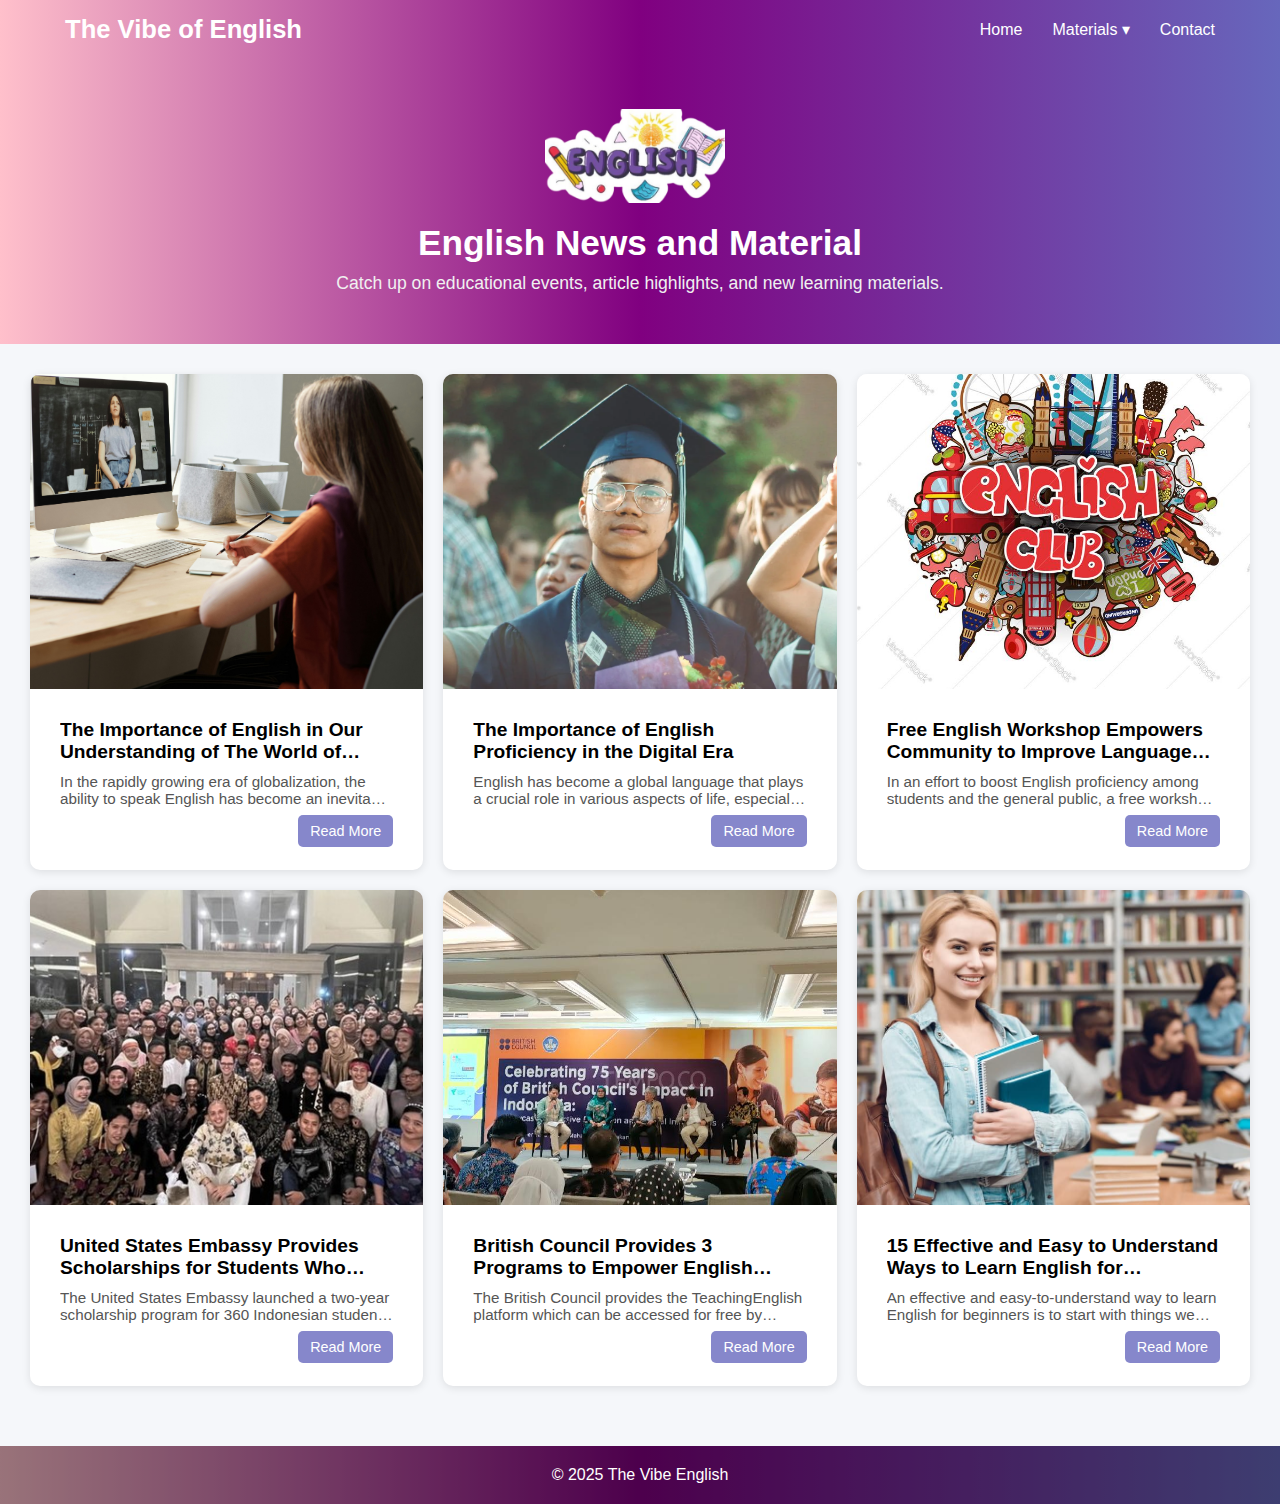
<file: index.html>
<!DOCTYPE html>
<html lang="id">
<head>
  <meta charset="UTF-8">
  <meta name="viewport" content="width=device-width, initial-scale=1.0">
  <title>Beranda</title>
  <style>
    body {
      font-family: Arial, sans-serif;
      background: #f9f9f9;
      margin: 0;
      padding: 0;
    }
    header {
      background: linear-gradient(to right, pink, purple, rgb(103, 103, 188));
      color: white;
      padding: 0px;
      text-align: center;
    }
    .container {
      display: grid;
      grid-template-columns: repeat(3, 1fr);
      gap: 20px;
      padding: 30px;
    }
    .card {
      background: white;
      box-shadow: 0 2px 8px rgba(0,0,0,0.1);
      border-radius: 10px;
      overflow: hidden;
      transition: transform 0.2s;
      display: flex;
      flex-direction: column;
      justify-content: space-between;
      height: auto;
    }
    .card:hover {
      transform: scale(1.02);
    }
    .card img {
      width: 100%;
      height: 315px; 
      object-fit: cover;
    }
    .card-body {
      padding: 30px;
      display: flex;
      flex-direction: column;
      flex: 1;
    }
    .card-title {
      font-size: 1.2em;
      margin-bottom: 10px;
      font-weight: bold;
    }
    .card-text {
      font-size: 0.95em;
      color: #555;
      flex-grow: 1;
    }
    .card-button {
      margin-top: 15px;
      text-align: right;
    }
    .card-button a {
      background: #0d0f9880;
      color: white;
      text-decoration: none;
      padding: 8px 12px;
      border-radius: 5px;
      font-size: 0.9em;
      transition: background 0.2s;
    }
    .card-button a:hover {
      background: #b47dc1b3;
    }

    @media (max-width: 1024px) {
      .container {
        grid-template-columns: repeat(2, 1fr);
      }
    }
    @media (max-width: 600px) {
      .container {
        grid-template-columns: 1fr;
      }
    }
    .logo{
      width: 220px;
      height: auto;
      margin-right: 10px;
      vertical-align: middle;
    }
    /* Reset dasar */
* {
  box-sizing: border-box;
  margin: 0;
  padding: 0;
}

body {
  font-family: 'Segoe UI', sans-serif;
  background-color: #f5f7fa;
}

/* ==== NAVIGATION BAR ==== */
.navbar {
  background: linear-gradient(to right, pink, purple, rgb(103, 103, 188));
  padding: 15px 0;
  font-family: sans-serif;
}

.navbar-container {
  display: flex;
  justify-content: space-between;
  align-items: center;
  max-width: 1250px;
  margin: auto;
  padding-left: 50px; /* menjorokkan logo ke kiri */
  padding-right: 50px; /* menjorokkan menu ke kanan */
}

.logo-text {
  font-size: 1.6em;
  font-weight: bold;
  color: white;
}

.menu {
  display: flex;
  gap: 30px;
  align-items: center;
}

.menu a {
  color: white;
  text-decoration: none;
}

/* Dropdown styling */
.dropdown {
  position: relative;
}

.dropdown-content {
  display: none;
  position: absolute;
  background-color: #d15cef8e;
  min-width: 160px;
  box-shadow: 0 2px 8px rgba(0, 0, 0, 0.15);
  z-index: 1;
  border-radius: 5px;
}
.dropdown-content a {
   color: white;
   padding: 12px 16px;
   display: block;
   text-align: left;
        }
.dropdown-content a:hover {
  background-color: #357ab76a;
}

.dropdown:hover .dropdown-content {
  display:block;
}

/* ==== HEADER ==== */
header {
  background-color: #8db8e6;
  text-align: center;
  padding: 50px 20px;
}

header img.logo {
  width: 180px;
  height: auto;
  margin-bottom: 20px;
}

header h1 {
  color: white;
  font-size: 2.2rem;
  margin-bottom: 10px;
}

header p {
  color: #f0f0f0;
  font-size: 1.1rem;
}
.card-title, .card-text {
  overflow: hidden;
  text-overflow: ellipsis;
  display: -webkit-box;
  -webkit-line-clamp: 2; /* jumlah baris */
  -webkit-box-orient: vertical;
}
footer {
      position: relative;
      background:  linear-gradient(to right, pink, purple, rgb(103, 103, 188));
      color: white;
      text-align: center;
      padding: 20px;
      margin-top: 30px;
      font-family: 'Arial';
      overflow: hidden;
    }

    footer::before {
      content: "";
      position: absolute;
      top: 0; left: 0; right: 0; bottom: 0;
      background: rgba(0, 0, 0, 0.4);
      z-index: 1;
    }

    footer p {
      position: relative;
      z-index: 2;
      margin: 0;
    }
  </style>
</head>
<body>
   <nav class="navbar">
  <div class="navbar-container">
    <div class="logo-text">The Vibe of English</div>
    <div class="menu">
      <a href="index.html">Home</a>
      <div class="dropdown">
        <a href="#" class="dropbtn">Materials &#9662;</a>
        <div class="dropdown-content">
          <a href="tk.html">Kindergarten Material</a>
          <a href="sd.html">Elementary School Material</a>
          <a href="smp.html">Junior High School Material</a>
          <a href="sma.html">High School Material</a>
        </div>
      </div>
      <a href="kontak.html">Contact</a>
      
    </div>
  </div>
</nav>

  <header>
   <img src="logo.png" alt="sitelogo" class="logo">
    <h1>English News and Material</h1>
    <p>Catch up on educational events, article highlights, and new learning materials.</p>
  </header>

  <section class="container">
    <!-- Card 1 -->
    <div class="card">
      <img src="pexelenglish.jpeg" alt="Berita 1">
      <div class="card-body">
        <div class="card-title">The Importance of English in Our Understanding of The World of Education For the Futures</div>
        <div class="card-text">In the rapidly growing era of globalization, the ability to speak English has become an inevitable necessity,</div>
        <div class="card-button">
          <a href="berita1.html">Read More</a>
        </div>
      </div>
    </div>

    <!-- Card 2 -->
    <div class="card">
      <img src="Menguasai-Salah-Satu-Bahasa-Terpenting-di-Dunia.webp" alt="Berita 2">
      <div class="card-body">
        <div class="card-title">The Importance of English Proficiency in the Digital Era</div>
        <div class="card-text">English has become a global language that plays a crucial role in various aspects of life, especially in today’s digital era. The rapid advancement of technology demands individuals to communicate across countries and cultures. English serves as an international communication bridge, reaching across fields such as education, business, and entertainment.</div>
        <div class="card-button">
          <a href="berita2.html">Read More</a>
        </div>
      </div>
    </div>

    <!-- Card 3 -->
    <div class="card">
      <img src="cover3.jpeg" alt="Berita 3">
      <div class="card-body">
        <div class="card-title">Free English Workshop Empowers Community to Improve Language Skills</div>
        <div class="card-text"> In an effort to boost English proficiency among students and the general public, a free workshop was held at the Medan City Multi-purpose Hall. The event lasted two days, from May 28 to 29, 2025. Participants came from various backgrounds, including high school</div>
        <div class="card-button">
          <a href="berita3.html">Read More</a>
        </div>
      </div>
    </div>

    <!-- Card 4 -->
    <div class="card">
      <img src="scholar.png" alt="Berita 4">
      <div class="card-body">
        <div class="card-title">United States Embassy Provides Scholarships for Students Who Want to Become English Teachers</div>
        <div class="card-text">The United States Embassy launched a two-year scholarship program for 360 Indonesian students who aspire to become English teachers.</div>
        <div class="card-button">
          <a href="berita4.html">Read More</a>
        </div>
      </div>
    </div>

    <!-- Card 5 -->
    <div class="card">
      <img src="council.jpg" alt="Berita 5">
      <div class="card-body">
        <div class="card-title">British Council Provides 3 Programs to Empower English Teachers in Indonesia</div>
        <div class="card-text">The British Council provides the TeachingEnglish platform which can be accessed for free by anyone.</div>
        <div class="card-button">
          <a href="berita5.html">Read More</a>
        </div>
      </div>
    </div>

    <!-- Card 6 -->
    <div class="card">
      <img src="kerkom.jpg" alt="berita 6">
      <div class="card-body">
        <div class="card-title">15 Effective and Easy to Understand Ways to Learn English for Beginners</div>
        <div class="card-text">An effective and easy-to-understand way to learn English for beginners is to start with things we like first, such as reading story books or playing games.</div>
        <div class="card-button">
          <a href="berita6.html">Read More</a>
        </div>
      </div>
    </div>
  </section>
  <footer>
    <p>&copy; 2025 The Vibe English</p>
  </footer>
</body>
</html>
</file>
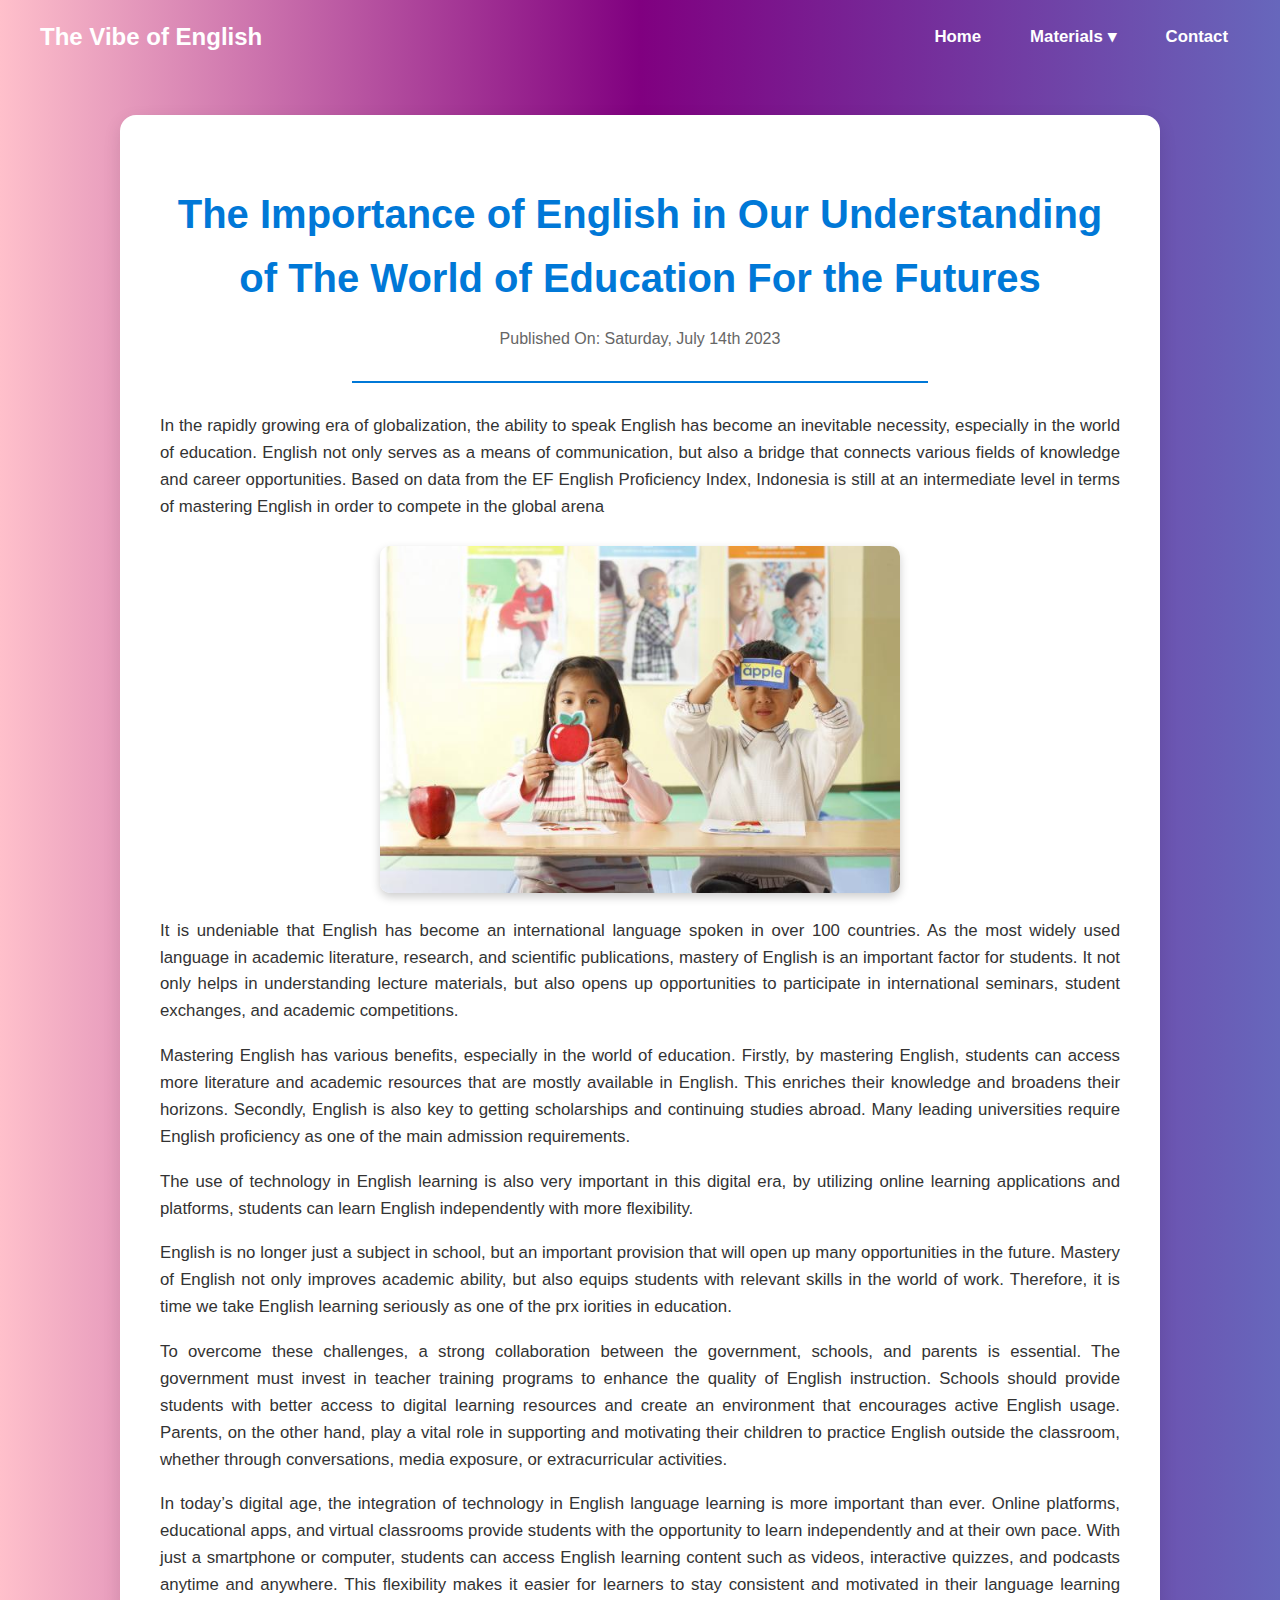
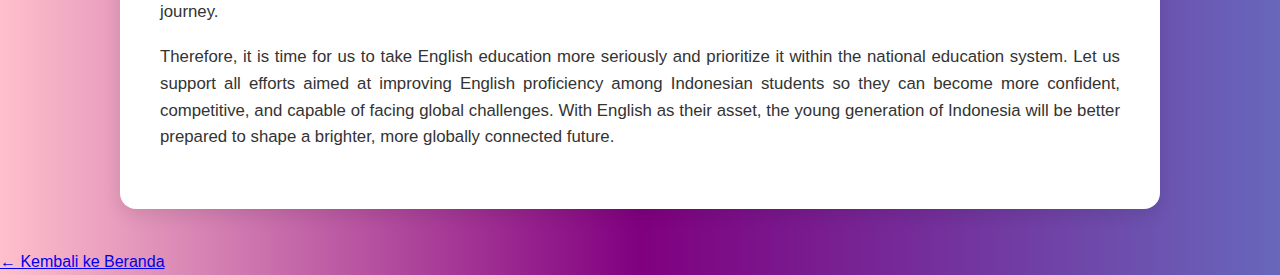
<file: berita1.html>
<!DOCTYPE html>
<html lang="en">
<head>
    <meta charset="UTF-8">
    <meta name="viewport" content="width=device-width, initial-scale=1.0">
    <title>The Importance of English Proficiency in the Digital Era</title>
    <style>
        body {
            font-family: 'Segoe UI', Tahoma, Geneva, Verdana, sans-serif;
            background: linear-gradient(to right, pink, purple, rgb(103, 103, 188));
            color: #333;
            margin: 0;
            padding: 0;
            line-height: 1.6;
        }

        .navbar {
           background: linear-gradient(to right, pink, purple, rgb(103, 103, 188));
           padding: 1em 0;
            text-align: center;
            position: sticky;
            top: 0;
            z-index: 1000;
        }

        .navbar a {
            color: #fff;
            text-decoration: none;
            font-weight: bold;
            font-size: 1.05em;
            padding: 8px 12px;
        }

        .dropdown {
            position: relative;
            display: inline-block;
        }

        .dropbtn {
            cursor: pointer;
        }

        .dropdown-content {
            display: none;
            position: absolute;
            background-color: #bb4eff7b;
            min-width: 180px;
            border-radius: 6px;
            box-shadow: 0 4px 8px rgba(0,0,0,0.15);
            z-index: 1001;
            margin-top: 8px;
        }

        .dropdown-content a {
            color: white;
            padding: 12px 16px;
            display: block;
            text-align: left;
        }

        .dropdown-content a:hover {
            background-color: #6752efcd;
        }

        .dropdown:hover .dropdown-content {
            display: block;
        }

        .container {
            width: 90%;
            max-width: 960px;
            margin: 40px auto;
            background-color: #ffffff;
            padding: 40px;
            box-shadow: 0 6px 18px rgba(0, 0, 0, 0.1);
            border-radius: 16px;
        }

        h1 {
            color: #0078d7;
            font-size: 2.5em;
            margin-bottom: 10px;
            text-align: center;
        }

        .date {
            color: #666;
            font-size: 16px;
            margin-bottom: 25px;
            text-align: center;
        }

        hr {
            border: none;
            height: 2px;
            background-color: #0078d7;
            margin: 30px 0;
            width: 60%;
            margin-left: auto;
            margin-right: auto;
        }

        p {
            margin-bottom: 18px;
            text-align: justify;
            font-size: 1.05em;
        }

        img {
            max-width: 520px;
            display: block;
            margin: 25px auto;
            border-radius: 10px;
            box-shadow: 0 4px 10px rgba(0,0,0,0.2);
            transition: transform 0.3s ease;
        }
        .back-button {
            display: block;
            margin: 40px auto 0;
            text-align: center;
            color: #0078d7;
            text-decoration: none;
            font-weight: bold;
        }

        .back-button:hover {
            text-decoration: underline;
        }

        @media (max-width: 768px) {
            .container {
                width: 95%;
                padding: 25px;
            }

            h1 {
                font-size: 2em;
            }
        }
    </style>
</head>
<body>
      <div class="navbar">
    <div style="display: flex; justify-content: space-between; align-items: center; max-width: 1200px; margin: auto; padding: 0 20px;">
        <div style="font-size: 1.5em; font-weight: bold; color: white;">The Vibe of English</div>
        <nav style="display: flex; gap: 25px; align-items: center;">
            <a href="index.html">Home</a>
            <div class="dropdown">
                <a href="#" class="dropbtn">Materials &#9662;</a>
                <div class="dropdown-content">
                    <a href="tk.html">Kindergarten Material</a>
                    <a href="sd.html">Elementary School Material</a>
                    <a href="smp.html">Junior High School Material</a>
                    <a href="sma.html">High School Material</a>
                </div>
            </div>
            <a href="kontak.html">Contact</a>
        </nav>
    </div>
</div>
            </nav>
    <div class="container">
        <h1>The Importance of English in Our Understanding of The World of Education For the Futures</h1>
        <p class="date">Published On: Saturday, July 14th 2023</p>
        <hr>
        <p>In the rapidly growing era of globalization, the ability to speak English has become an inevitable necessity, especially in the world of education. English not only serves as a means of communication, but also a bridge that connects various fields of knowledge and career opportunities. Based on data from the EF English Proficiency Index, Indonesia is still at an intermediate level in terms of mastering English in order to compete in the global arena </p>

        <img src="1.jpeg" alt="Student learning English online">

        <p>It is undeniable that English has become an international language spoken in over 100 countries. As the most widely used language in academic literature, research, and scientific publications, mastery of English is an important factor for students. It not only helps in understanding lecture materials, but also opens up opportunities to participate in international seminars, student exchanges, and academic competitions.</p>

        <p>Mastering English has various benefits, especially in the world of education. Firstly, by mastering English, students can access more literature and academic resources that are mostly available in English. This enriches their knowledge and broadens their horizons. Secondly, English is also key to getting scholarships and continuing studies abroad. Many leading universities require English proficiency as one of the main admission requirements. </p>
        
    <p> The use of technology in English learning is also very important in this digital era, by utilizing online learning applications and platforms, students can learn English independently with more flexibility.</p>

    <p>English is no longer just a subject in school, but an important provision that will open up many opportunities in the future. Mastery of English not only improves academic ability, but also equips students with relevant skills in the world of work. Therefore, it is time we take English learning seriously as one of the prx  iorities in education.</p>

    <p>To overcome these challenges, a strong collaboration between the government, schools, and parents is essential. The government must invest in teacher training programs to enhance the quality of English instruction. Schools should provide students with better access to digital learning resources and create an environment that encourages active English usage. Parents, on the other hand, play a vital role in supporting and motivating their children to practice English outside the classroom, whether through conversations, media exposure, or extracurricular activities.</p>

    <p>In today’s digital age, the integration of technology in English language learning is more important than ever. Online platforms, educational apps, and virtual classrooms provide students with the opportunity to learn independently and at their own pace. With just a smartphone or computer, students can access English learning content such as videos, interactive quizzes, and podcasts anytime and anywhere. This flexibility makes it easier for learners to stay consistent and motivated in their language learning journey.</p>

    <p>Therefore, it is time for us to take English education more seriously and prioritize it within the national education system. Let us support all efforts aimed at improving English proficiency among Indonesian students so they can become more confident, competitive, and capable of facing global challenges. With English as their asset, the young generation of Indonesia will be better prepared to shape a brighter, more globally connected future.</p>
    </div>

    <a class="back" href="index.html">&larr; Kembali ke Beranda</a>
</body>
</html>
</file>
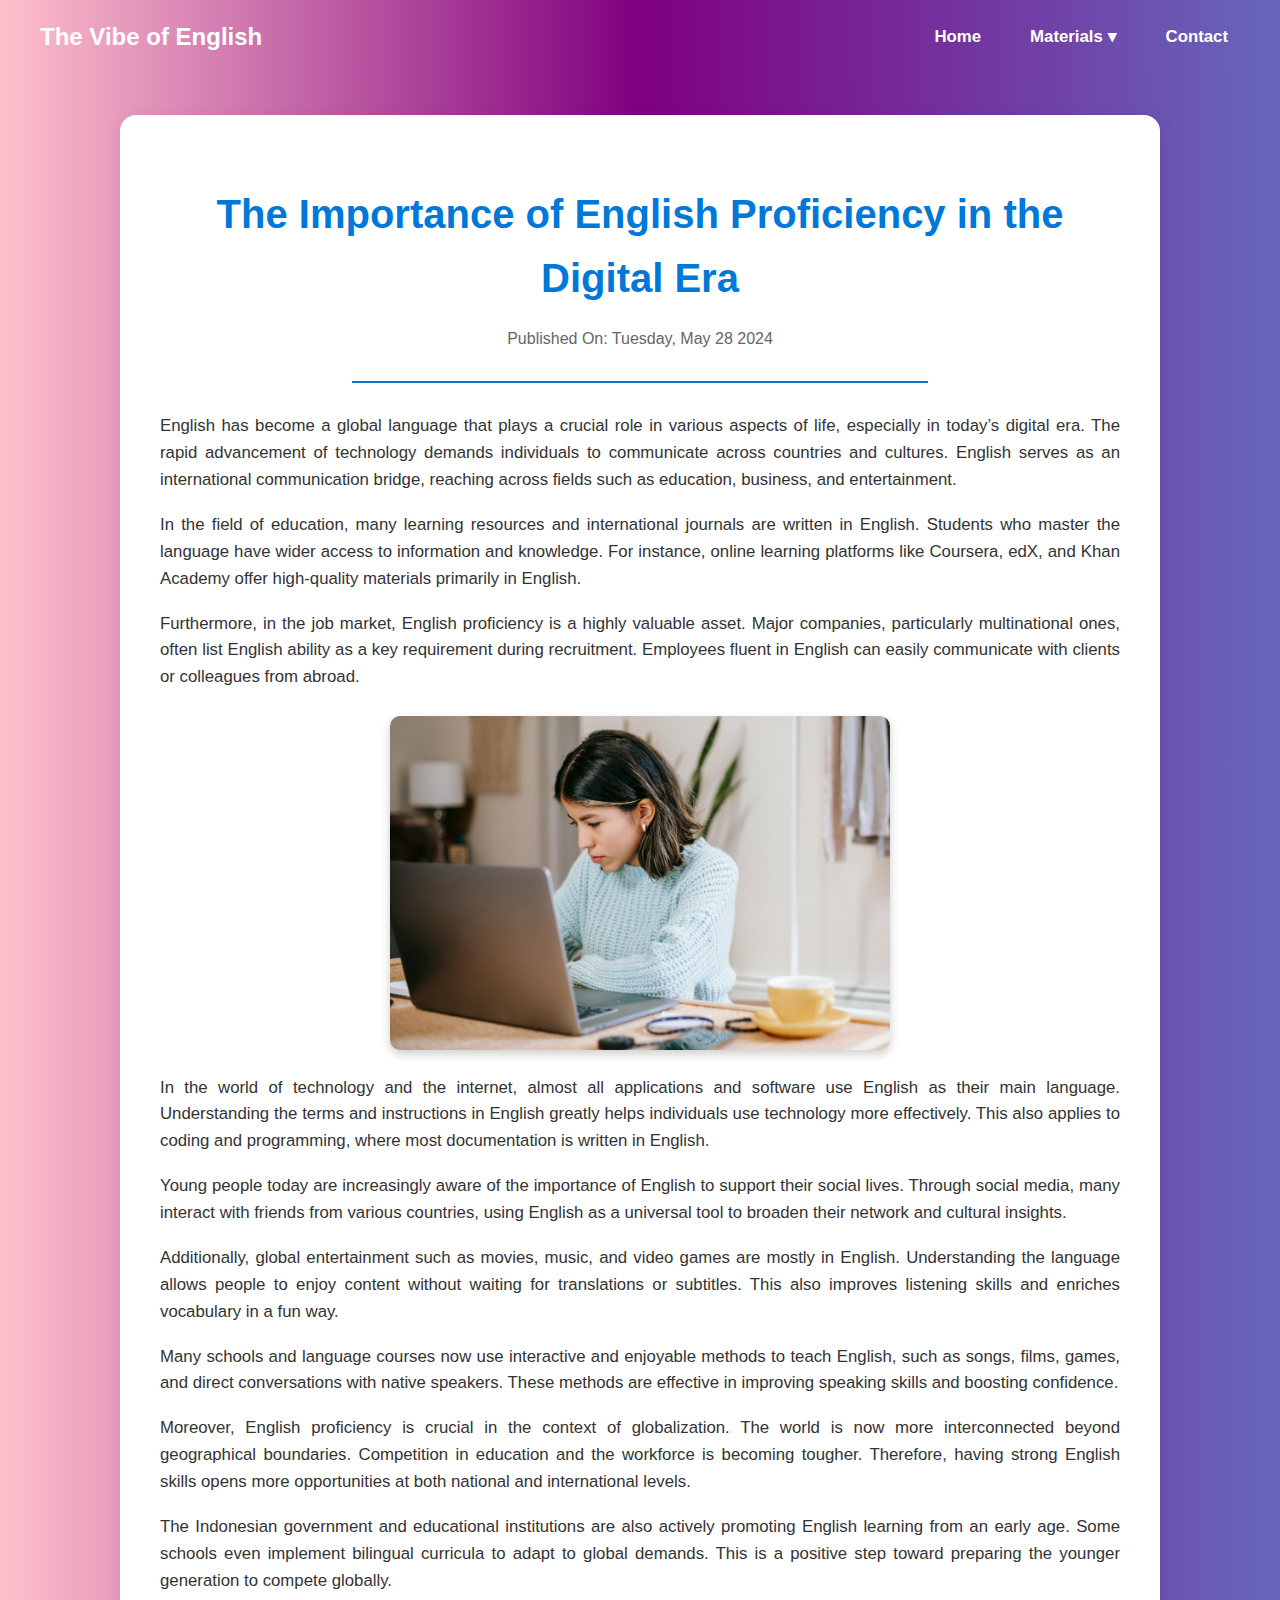
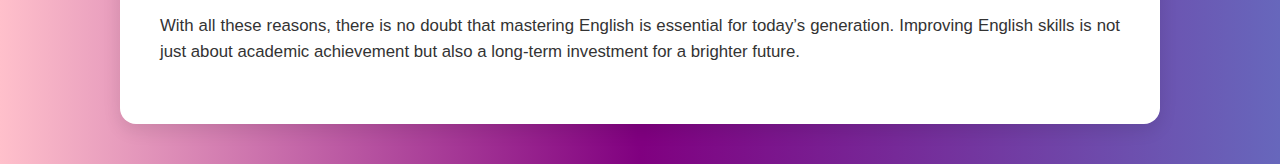
<file: berita2.html>
<!DOCTYPE html>
<html lang="en">
<head>
    <meta charset="UTF-8">
    <meta name="viewport" content="width=device-width, initial-scale=1.0">
    <title>The Importance of English Proficiency in the Digital Era</title>
    <style>
        body {
            font-family: 'Segoe UI', Tahoma, Geneva, Verdana, sans-serif;
            background: linear-gradient(to right, pink, purple, rgb(103, 103, 188));
            color: #333;
            margin: 0;
            padding: 0;
            line-height: 1.6;
        }

        .navbar {
            background: linear-gradient(to right, pink, purple, rgb(103, 103, 188));
            padding: 1em 0;
            text-align: center;
            position: sticky;
            top: 0;
            z-index: 1000;
        }

        .navbar a {
            color: #fff;
            text-decoration: none;
            font-weight: bold;
            font-size: 1.05em;
            padding: 8px 12px;
        }

        .dropdown {
            position: relative;
            display: inline-block;
        }

        .dropbtn {
            cursor: pointer;
        }

        .dropdown-content {
            display: none;
            position: absolute;
            background-color: #d15cef8e;
            min-width: 180px;
            border-radius: 6px;
            box-shadow: 0 4px 8px rgba(0,0,0,0.15);
            z-index: 1001;
            margin-top: 8px;
        }

        .dropdown-content a {
            color: white;
            padding: 12px 16px;
            display: block;
            text-align: left;
        }

        .dropdown-content a:hover {
            background-color: #357ab76a;
        }

        .dropdown:hover .dropdown-content {
            display: block;
        }

        .container {
            width: 90%;
            max-width: 960px;
            margin: 40px auto;
            background-color: #ffffff;
            padding: 40px;
            box-shadow: 0 6px 18px rgba(0, 0, 0, 0.1);
            border-radius: 16px;
        }

        h1 {
            color: #0078d7;
            font-size: 2.5em;
            margin-bottom: 10px;
            text-align: center;
        }

        .date {
            color: #666;
            font-size: 16px;
            margin-bottom: 25px;
            text-align: center;
        }

        hr {
            border: none;
            height: 2px;
            background-color: #0078d7;
            margin: 30px 0;
            width: 60%;
            margin-left: auto;
            margin-right: auto;
        }

        p {
            margin-bottom: 18px;
            text-align: justify;
            font-size: 1.05em;
        }

        img {
            max-width: 500px;
            display: block;
            margin: 25px auto;
            border-radius: 10px;
            box-shadow: 0 4px 10px rgba(0,0,0,0.2);
            transition: transform 0.3s ease;
        }

        img:hover {
            transform: scale(1.05);
        }

        .back-button {
            display: block;
            margin: 40px auto 0;
            text-align: center;
            color: #0078d7;
            text-decoration: none;
            font-weight: bold;
        }

        .back-button:hover {
            text-decoration: underline;
        }

        @media (max-width: 768px) {
            .container {
                width: 95%;
                padding: 25px;
            }

            h1 {
                font-size: 2em;
            }
        }
    </style>
</head>
<body>
   <div class="navbar">
    <div style="display: flex; justify-content: space-between; align-items: center; max-width: 1200px; margin: auto; padding: 0 20px;">
        <div style="font-size: 1.5em; font-weight: bold; color: white;">The Vibe of English</div>
        <nav style="display: flex; gap: 25px; align-items: center;">
            <a href="index.html">Home</a>
            <div class="dropdown">
                <a href="#" class="dropbtn">Materials &#9662;</a>
                <div class="dropdown-content">
                    <a href="tk.html">Kindergarten Material</a>
                    <a href="sd.html">Elementary School Material</a>
                    <a href="smp.html">Junior High School Material</a>
                    <a href="sma.html">High School Material</a>
                </div>
            </div>
            <a href="kontak.html">Contact</a>
        </nav>
    </div>
</div>
            </nav>
        </div>
    </div>
    <div class="container">
        <h1>The Importance of English Proficiency in the Digital Era</h1>
        <p class="date">Published On: Tuesday, May 28 2024</p>
        <hr>
        <p>English has become a global language that plays a crucial role in various aspects of life, especially in today’s digital era. The rapid advancement of technology demands individuals to communicate across countries and cultures. English serves as an international communication bridge, reaching across fields such as education, business, and entertainment.</p>

        <p>In the field of education, many learning resources and international journals are written in English. Students who master the language have wider access to information and knowledge. For instance, online learning platforms like Coursera, edX, and Khan Academy offer high-quality materials primarily in English.</p>

        <p>Furthermore, in the job market, English proficiency is a highly valuable asset. Major companies, particularly multinational ones, often list English ability as a key requirement during recruitment. Employees fluent in English can easily communicate with clients or colleagues from abroad.</p>

          <img src="2.jpg" alt="Student learning English online">

        <p>In the world of technology and the internet, almost all applications and software use English as their main language. Understanding the terms and instructions in English greatly helps individuals use technology more effectively. This also applies to coding and programming, where most documentation is written in English.</p>

        <p>Young people today are increasingly aware of the importance of English to support their social lives. Through social media, many interact with friends from various countries, using English as a universal tool to broaden their network and cultural insights.</p>

        <p>Additionally, global entertainment such as movies, music, and video games are mostly in English. Understanding the language allows people to enjoy content without waiting for translations or subtitles. This also improves listening skills and enriches vocabulary in a fun way.</p>

        <p>Many schools and language courses now use interactive and enjoyable methods to teach English, such as songs, films, games, and direct conversations with native speakers. These methods are effective in improving speaking skills and boosting confidence.</p>

        <p>Moreover, English proficiency is crucial in the context of globalization. The world is now more interconnected beyond geographical boundaries. Competition in education and the workforce is becoming tougher. Therefore, having strong English skills opens more opportunities at both national and international levels.</p>

        <p>The Indonesian government and educational institutions are also actively promoting English learning from an early age. Some schools even implement bilingual curricula to adapt to global demands. This is a positive step toward preparing the younger generation to compete globally.</p>

        <p>With all these reasons, there is no doubt that mastering English is essential for today’s generation. Improving English skills is not just about academic achievement but also a long-term investment for a brighter future.</p>
 </div>
</body>
</html>
</file>
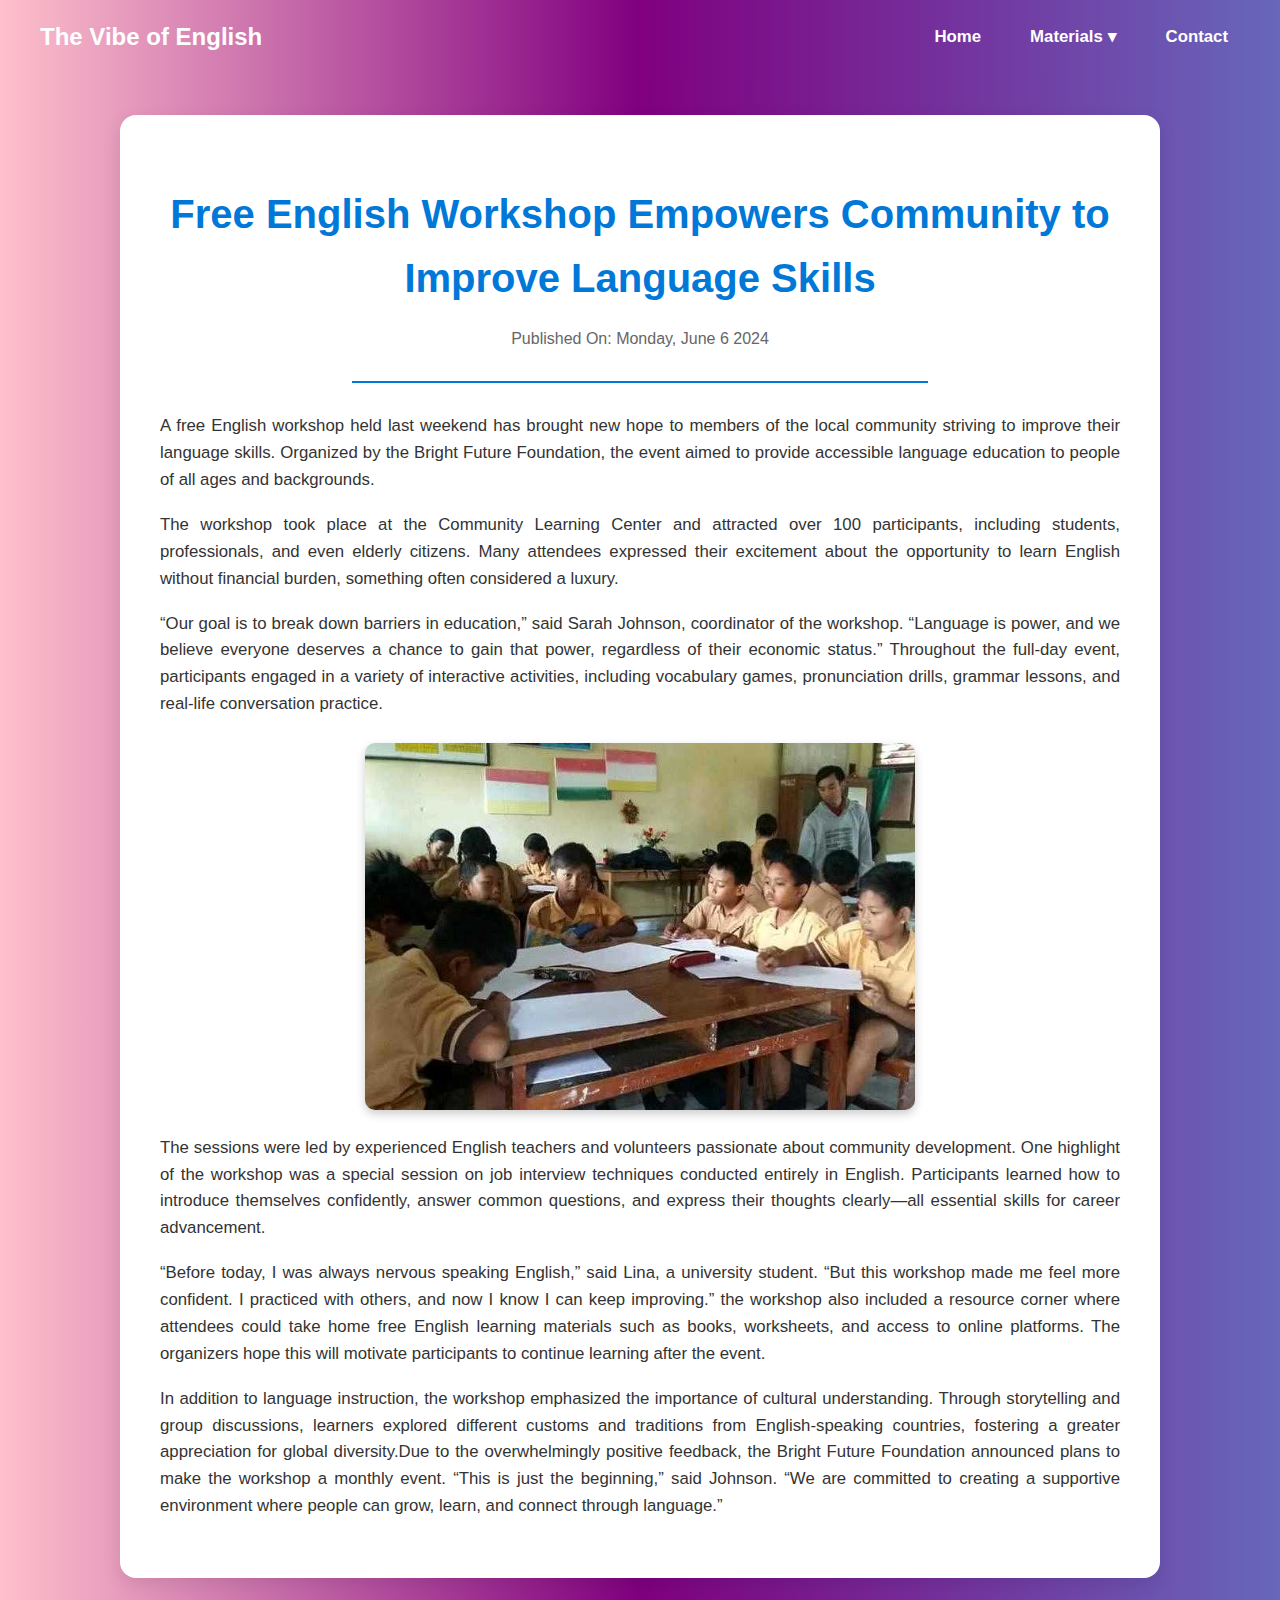
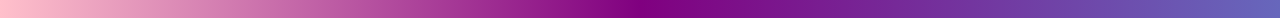
<file: berita3.html>
<!DOCTYPE html>
<html lang="en">
<head>
    <meta charset="UTF-8">
    <meta name="viewport" content="width=device-width, initial-scale=1.0">
    <title>The Importance of English Proficiency in the Digital Era</title>
    <style>
        body {
            font-family: 'Segoe UI', Tahoma, Geneva, Verdana, sans-serif;
            background: linear-gradient(to right, pink, purple, rgb(103, 103, 188));
            color: #333;
            margin: 0;
            padding: 0;
            line-height: 1.6;
        }

        .navbar {
            background: linear-gradient(to right, pink, purple, rgb(103, 103, 188));
            padding: 1em 0;
            text-align: center;
            position: sticky;
            top: 0;
            z-index: 1000;
        }

        .navbar a {
            color: #fff;
            text-decoration: none;
            font-weight: bold;
            font-size: 1.05em;
            padding: 8px 12px;
        }

        .dropdown {
            position: relative;
            display: inline-block;
        }

        .dropbtn {
            cursor: pointer;
        }

        .dropdown-content {
            display: none;
            position: absolute;
            background-color: #d15cef8e;
            min-width: 180px;
            border-radius: 6px;
            box-shadow: 0 4px 8px rgba(0,0,0,0.15);
            z-index: 1001;
            margin-top: 8px;
        }

        .dropdown-content a {
            color: white;
            padding: 12px 16px;
            display: block;
            text-align: left;
        }

        .dropdown-content a:hover {
            background-color: #357ab76a;
        }

        .dropdown:hover .dropdown-content {
            display: block;
        }

        .container {
            width: 90%;
            max-width: 960px;
            margin: 40px auto;
            background-color: #ffffff;
            padding: 40px;
            box-shadow: 0 6px 18px rgba(0, 0, 0, 0.1);
            border-radius: 16px;
        }

        h1 {
            color: #0078d7;
            font-size: 2.5em;
            margin-bottom: 10px;
            text-align: center;
        }

        .date {
            color: #666;
            font-size: 16px;
            margin-bottom: 25px;
            text-align: center;
        }

        hr {
            border: none;
            height: 2px;
            background-color: #0078d7;
            margin: 30px 0;
            width: 60%;
            margin-left: auto;
            margin-right: auto;
        }

        p {
            margin-bottom: 18px;
            text-align: justify;
            font-size: 1.05em;
        }

        img {
            max-width: 550px;
            display: block;
            margin: 25px auto;
            border-radius: 10px;
            box-shadow: 0 4px 10px rgba(0,0,0,0.2);
            transition: transform 0.3s ease;
        }

        img:hover {
            transform: scale(1.05);
        }

        .back-button {

            display: block;
            margin: 40px auto 0;
            text-align: center;
            color: #0078d7;
            text-decoration: none;
            font-weight: bold;
        }

        .back-button:hover {
            text-decoration: underline;
        }

        @media (max-width: 768px) {
            .container {
                width: 95%;
                padding: 25px;
            }

            h1 {
                font-size: 2em;
            }
        }
    </style>
</head>
<body>
   <div class="navbar">
    <div style="display: flex; justify-content: space-between; align-items: center; max-width: 1200px; margin: auto; padding: 0 20px;">
        <div style="font-size: 1.5em; font-weight: bold; color: white;">The Vibe of English</div>
        <nav style="display: flex; gap: 25px; align-items: center;">
            <a href="index.html">Home</a>
            <div class="dropdown">
                <a href="#" class="dropbtn">Materials &#9662;</a>
                <div class="dropdown-content">
                    <a href="tk.html">Kindergarten Material</a>
                    <a href="sd.html">Elementary School Material</a>
                    <a href="smp.html">Junior High School Material</a>
                    <a href="sma.html">High School Material</a>
                </div>
            </div>
            <a href="kontak.html">Contact</a>
        </nav>
    </div>
</div>
            </nav>
        </div>
    </div>
    <div class="container">
        <h1>Free English Workshop Empowers Community to Improve Language Skills</h1>
        <p class="date">Published On: Monday, June 6 2024</p>
        <hr>
        <p>A free English workshop held last weekend has brought new hope to members of the local community striving to improve their language skills. Organized by the Bright Future Foundation, the event aimed to provide accessible language education to people of all ages and backgrounds.</p>

        <p>The workshop took place at the Community Learning Center and attracted over 100 participants, including students, professionals, and even elderly citizens. Many attendees expressed their excitement about the opportunity to learn English without financial burden, something often considered a luxury.</p>

        <p>“Our goal is to break down barriers in education,” said Sarah Johnson, coordinator of the workshop. “Language is power, and we believe everyone deserves a chance to gain that power, regardless of their economic status.” Throughout the full-day event, participants engaged in a variety of interactive activities, including vocabulary games, pronunciation drills, grammar lessons, and real-life conversation practice.</p>

        <img src="3.jpg" alt="Student learning English online">

        <p>The sessions were led by experienced English teachers and volunteers passionate about community development. One highlight of the workshop was a special session on job interview techniques conducted entirely in English. Participants learned how to introduce themselves confidently, answer common questions, and express their thoughts clearly—all essential skills for career advancement.</p>

        <p>“Before today, I was always nervous speaking English,” said Lina, a university student. “But this workshop made me feel more confident. I practiced with others, and now I know I can keep improving.” the workshop also included a resource corner where attendees could take home free English learning materials such as books, worksheets, and access to online platforms. The organizers hope this will motivate participants to continue learning after the event.</p>

        <p>In addition to language instruction, the workshop emphasized the importance of cultural understanding. Through storytelling and group discussions, learners explored different customs and traditions from English-speaking countries, fostering a greater appreciation for global diversity.Due to the overwhelmingly positive feedback, the Bright Future Foundation announced plans to make the workshop a monthly event. “This is just the beginning,” said Johnson. “We are committed to creating a supportive environment where people can grow, learn, and connect through language.”</p>
 </div>
</body>
</html>
</file>
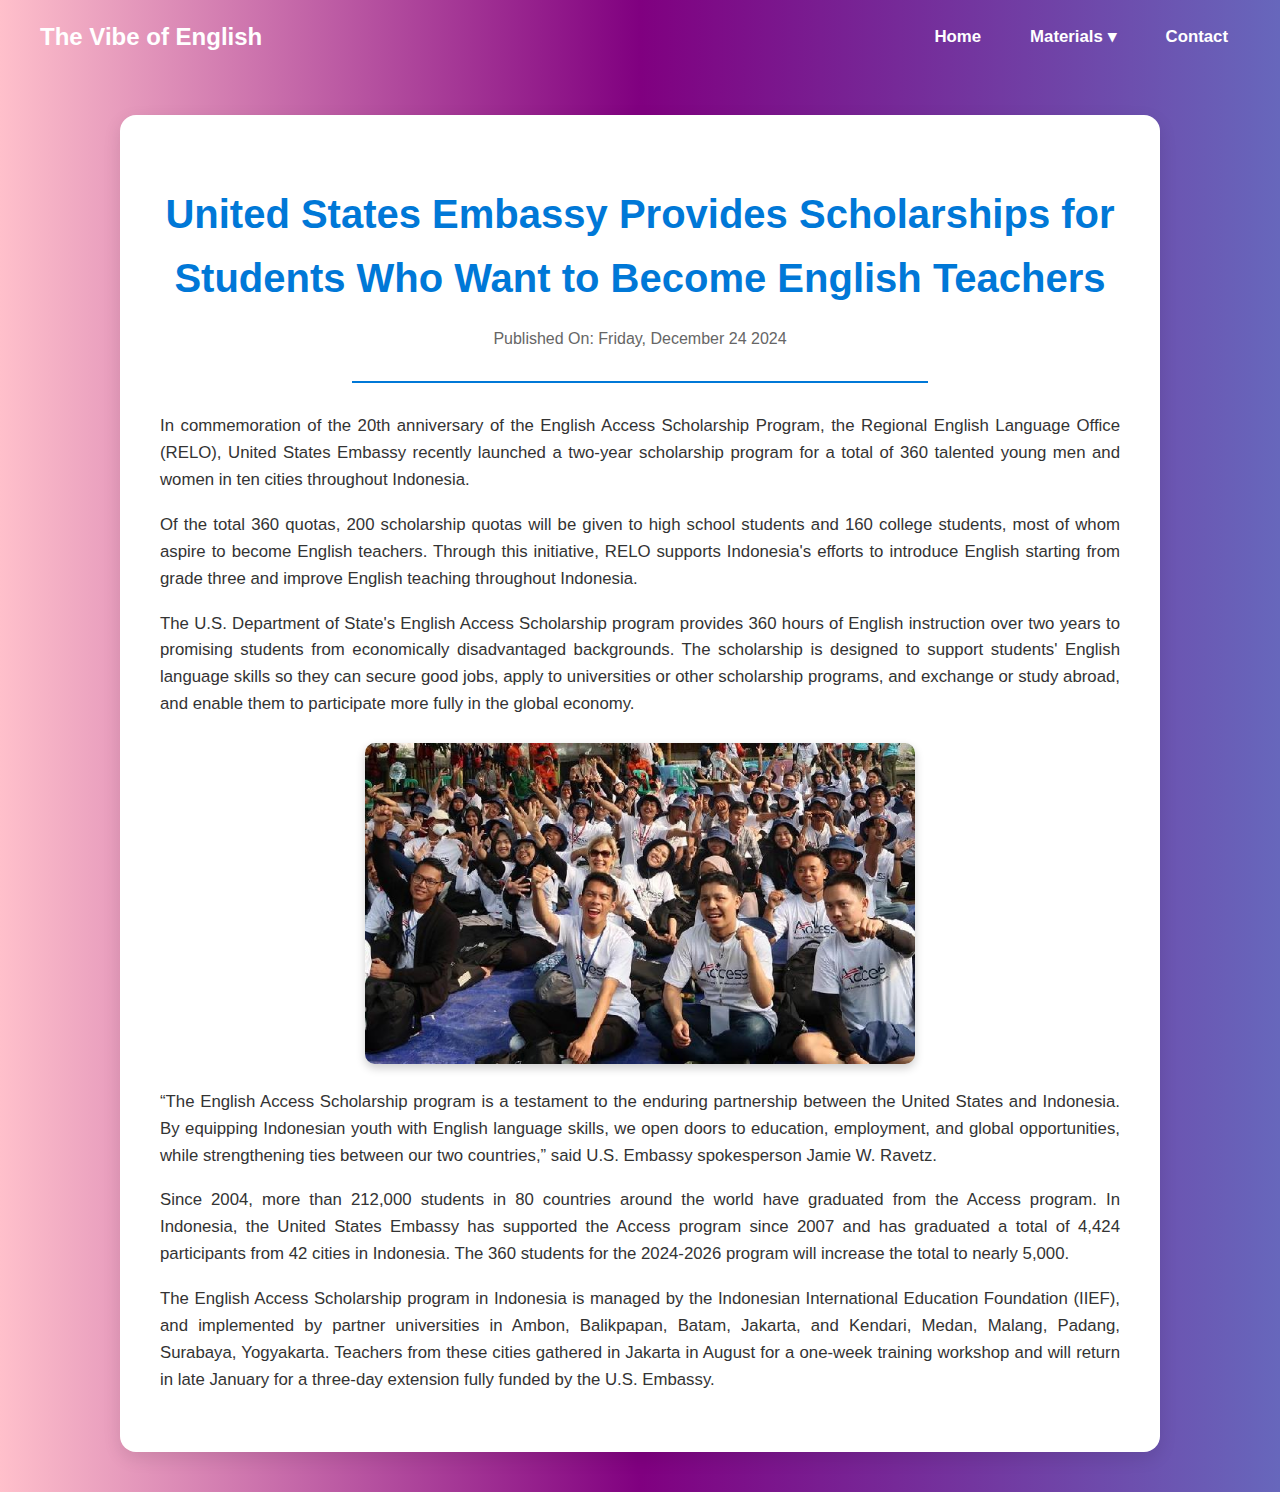
<file: berita4.html>
<!DOCTYPE html>
<html lang="en">
<head>
    <meta charset="UTF-8">
    <meta name="viewport" content="width=device-width, initial-scale=1.0">
    <title>The Importance of English Proficiency in the Digital Era</title>
    <style>
        body {
            font-family: 'Segoe UI', Tahoma, Geneva, Verdana, sans-serif;
            background: linear-gradient(to right, pink, purple, rgb(103, 103, 188));
            color: #333;
            margin: 0;
            padding: 0;
            line-height: 1.6;
        }

        .navbar {
            background: linear-gradient(to right, pink, purple, rgb(103, 103, 188));
            padding: 1em 0;
            text-align: center;
            position: sticky;
            top: 0;
            z-index: 1000;
        }

        .navbar a {
            color: #fff;
            text-decoration: none;
            font-weight: bold;
            font-size: 1.05em;
            padding: 8px 12px;
        }

        .dropdown {
            position: relative;
            display: inline-block;
        }

        .dropbtn {
            cursor: pointer;
        }

        .dropdown-content {
            display: none;
            position: absolute;
            background-color: #d15cef8e;
            min-width: 180px;
            border-radius: 6px;
            box-shadow: 0 4px 8px rgba(0,0,0,0.15);
            z-index: 1001;
            margin-top: 8px;
        }

        .dropdown-content a {
            color: white;
            padding: 12px 16px;
            display: block;
            text-align: left;
        }

        .dropdown-content a:hover {
            background-color: #357ab76a;
        }

        .dropdown:hover .dropdown-content {
            display: block;
        }

        .container {
            width: 90%;
            max-width: 960px;
            margin: 40px auto;
            background-color: #ffffff;
            padding: 40px;
            box-shadow: 0 6px 18px rgba(0, 0, 0, 0.1);
            border-radius: 16px;
        }

        h1 {
            color: #0078d7;
            font-size: 2.5em;
            margin-bottom: 10px;
            text-align: center;
        }

        .date {
            color: #666;
            font-size: 16px;
            margin-bottom: 25px;
            text-align: center;
        }

        hr {
            border: none;
            height: 2px;
            background-color: #0078d7;
            margin: 30px 0;
            width: 60%;
            margin-left: auto;
            margin-right: auto;
        }

        p {
            margin-bottom: 18px;
            text-align: justify;
            font-size: 1.05em;
        }

        img {
            max-width: 550px;
            display: block;
            margin: 25px auto;
            border-radius: 10px;
            box-shadow: 0 4px 10px rgba(0,0,0,0.2);
            transition: transform 0.3s ease;
        }

        img:hover {
            transform: scale(1.05);
        }

        .back-button {

            display: block;
            margin: 40px auto 0;
            text-align: center;
            color: #0078d7;
            text-decoration: none;
            font-weight: bold;
        }

        .back-button:hover {
            text-decoration: underline;
        }

        @media (max-width: 768px) {
            .container {
                width: 95%;
                padding: 25px;
            }

            h1 {
                font-size: 2em;
            }
        }
    </style>
</head>
<body>
   <div class="navbar">
    <div style="display: flex; justify-content: space-between; align-items: center; max-width: 1200px; margin: auto; padding: 0 20px;">
        <div style="font-size: 1.5em; font-weight: bold; color: white;">The Vibe of English</div>
        <nav style="display: flex; gap: 25px; align-items: center;">
            <a href="index.html">Home</a>
            <div class="dropdown">
                <a href="#" class="dropbtn">Materials &#9662;</a>
                <div class="dropdown-content">
                    <a href="tk.html">Kindergarten Material</a>
                    <a href="sd.html">Elementary School Material</a>
                    <a href="smp.html">Junior High School Material</a>
                    <a href="sma.html">High School Material</a>
                </div>
            </div>
            <a href="kontak.html">Contact</a>
        </nav>
    </div>
</div>
            </nav>
        </div>
    </div>
    <div class="container">
        <h1>United States Embassy Provides Scholarships for Students Who Want to Become English Teachers</h1>
        <p class="date">Published On: Friday, December 24 2024</p>
        <hr>
        <p>In commemoration of the 20th anniversary of the English Access Scholarship Program, the Regional English Language Office (RELO), United States Embassy recently launched a two-year scholarship program for a total of 360 talented young men and women in ten cities throughout Indonesia.</p>

        <p>Of the total 360 quotas, 200 scholarship quotas will be given to high school students and 160 college students, most of whom aspire to become English teachers. Through this initiative, RELO supports Indonesia's efforts to introduce English starting from grade three and improve English teaching throughout Indonesia.</p>

        <p>The U.S. Department of State's English Access Scholarship program provides 360 hours of English instruction over two years to promising students from economically disadvantaged backgrounds. The scholarship is designed to support students' English language skills so they can secure good jobs, apply to universities or other scholarship programs, and exchange or study abroad, and enable them to participate more fully in the global economy. </p>

        <img src="4.jpg" alt="Student learning English online">

        <p>“The English Access Scholarship program is a testament to the enduring partnership between the United States and Indonesia. By equipping Indonesian youth with English language skills, we open doors to education, employment, and global opportunities, while strengthening ties between our two countries,” said U.S. Embassy spokesperson Jamie W. Ravetz.</p>

        <p>Since 2004, more than 212,000 students in 80 countries around the world have graduated from the Access program. In Indonesia, the United States Embassy has supported the Access program since 2007 and has graduated a total of 4,424 participants from 42 cities in Indonesia. The 360 ​​students for the 2024-2026 program will increase the total to nearly 5,000.</p>

        <p>The English Access Scholarship program in Indonesia is managed by the Indonesian International Education Foundation (IIEF), and implemented by partner universities in Ambon, Balikpapan, Batam, Jakarta, and Kendari, Medan, Malang, Padang, Surabaya, Yogyakarta. Teachers from these cities gathered in Jakarta in August for a one-week training workshop and will return in late January for a three-day extension fully funded by the U.S. Embassy. </p>
 </div>
</body>
</html>
</file>
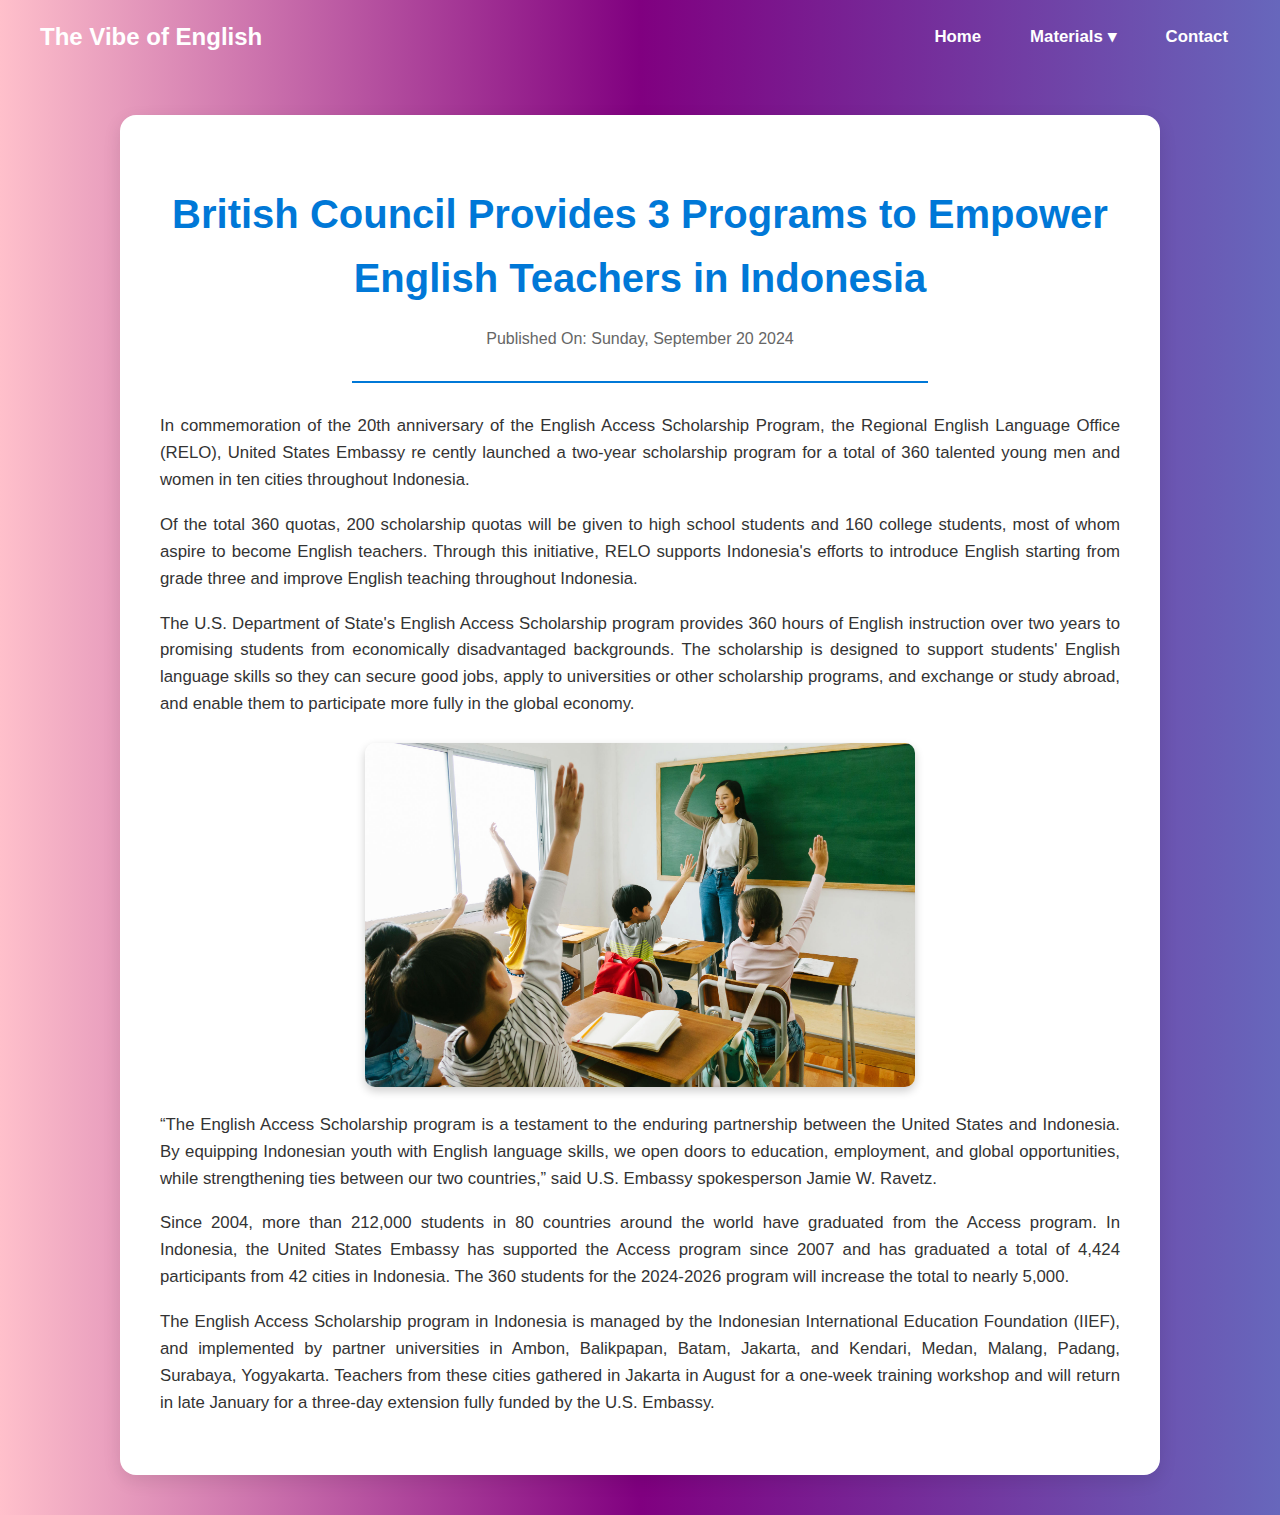
<file: berita5.html>
<!DOCTYPE html>
<html lang="en">
<head>
    <meta charset="UTF-8">
    <meta name="viewport" content="width=device-width, initial-scale=1.0">
    <title>The Importance of English Proficiency in the Digital Era</title>
    <style>
        body {
            font-family: 'Segoe UI', Tahoma, Geneva, Verdana, sans-serif;
            background: linear-gradient(to right, pink, purple, rgb(103, 103, 188));
            color: #333;
            margin: 0;
            padding: 0;
            line-height: 1.6;
        }

        .navbar {
            background: linear-gradient(to right, pink, purple, rgb(103, 103, 188));
            padding: 1em 0;
            text-align: center;
            position: sticky;
            top: 0;
            z-index: 1000;
        }

        .navbar a {
            color: #fff;
            text-decoration: none;
            font-weight: bold;
            font-size: 1.05em;
            padding: 8px 12px;
        }

        .dropdown {
            position: relative;
            display: inline-block;
        }

        .dropbtn {
            cursor: pointer;
        }

        .dropdown-content {
            display: none;
            position: absolute;
            background-color: #d15cef8e;
            min-width: 180px;
            border-radius: 6px;
            box-shadow: 0 4px 8px rgba(0,0,0,0.15);
            z-index: 1001;
            margin-top: 8px;
        }

        .dropdown-content a {
            color: white;
            padding: 12px 16px;
            display: block;
            text-align: left;
        }

        .dropdown-content a:hover {
            background-color: #357ab76a;
        }

        .dropdown:hover .dropdown-content {
            display: block;
        }

        .container {
            width: 90%;
            max-width: 960px;
            margin: 40px auto;
            background-color: #ffffff;
            padding: 40px;
            box-shadow: 0 6px 18px rgba(0, 0, 0, 0.1);
            border-radius: 16px;
        }

        h1 {
            color: #0078d7;
            font-size: 2.5em;
            margin-bottom: 10px;
            text-align: center;
        }

        .date {
            color: #666;
            font-size: 16px;
            margin-bottom: 25px;
            text-align: center;
        }

        hr {
            border: none;
            height: 2px;
            background-color: #0078d7;
            margin: 30px 0;
            width: 60%;
            margin-left: auto;
            margin-right: auto;
        }

        p {
            margin-bottom: 18px;
            text-align: justify;
            font-size: 1.05em;
        }

        img {
            max-width: 550px;
            display: block;
            margin: 25px auto;
            border-radius: 10px;
            box-shadow: 0 4px 10px rgba(0,0,0,0.2);
            transition: transform 0.3s ease;
        }

        img:hover {
            transform: scale(1.05);
        }

        .back-button {

            display: block;
            margin: 40px auto 0;
            text-align: center;
            color: #0078d7;
            text-decoration: none;
            font-weight: bold;
        }

        .back-button:hover {
            text-decoration: underline;
        }

        @media (max-width: 768px) {
            .container {
                width: 95%;
                padding: 25px;
            }

            h1 {
                font-size: 2em;
            }
        }
    </style>
</head>
<body>
   <div class="navbar">
    <div style="display: flex; justify-content: space-between; align-items: center; max-width: 1200px; margin: auto; padding: 0 20px;">
        <div style="font-size: 1.5em; font-weight: bold; color: white;">The Vibe of English</div>
        <nav style="display: flex; gap: 25px; align-items: center;">
            <a href="index.html">Home</a>
            <div class="dropdown">
                <a href="#" class="dropbtn">Materials &#9662;</a>
                <div class="dropdown-content">
                    <a href="tk.html">Kindergarten Material</a>
                    <a href="sd.html">Elementary School Material</a>
                    <a href="smp.html">Junior High School Material</a>
                    <a href="sma.html">High School Material</a>
                </div>
            </div>
            <a href="kontak.html">Contact</a>
        </nav>
    </div>
</div>
            </nav>
        </div>
    </div>
    <div class="container">
        <h1>British Council Provides 3 Programs to Empower English Teachers in Indonesia</h1>
        <p class="date">Published On: Sunday, September 20 2024</p>
        <hr>
        <p>In commemoration of the 20th anniversary of the English Access Scholarship Program, the Regional English Language Office (RELO), United States Embassy re cently launched a two-year scholarship program for a total of 360 talented young men and women in ten cities throughout Indonesia.</p>

        <p>Of the total 360 quotas, 200 scholarship quotas will be given to high school students and 160 college students, most of whom aspire to become English teachers. Through this initiative, RELO supports Indonesia's efforts to introduce English starting from grade three and improve English teaching throughout Indonesia.</p>

        <p>The U.S. Department of State's English Access Scholarship program provides 360 hours of English instruction over two years to promising students from economically disadvantaged backgrounds. The scholarship is designed to support students' English language skills so they can secure good jobs, apply to universities or other scholarship programs, and exchange or study abroad, and enable them to participate more fully in the global economy. </p>

        <img src="5.jpg" alt="Student learning English online">

        <p>“The English Access Scholarship program is a testament to the enduring partnership between the United States and Indonesia. By equipping Indonesian youth with English language skills, we open doors to education, employment, and global opportunities, while strengthening ties between our two countries,” said U.S. Embassy spokesperson Jamie W. Ravetz.</p>

        <p>Since 2004, more than 212,000 students in 80 countries around the world have graduated from the Access program. In Indonesia, the United States Embassy has supported the Access program since 2007 and has graduated a total of 4,424 participants from 42 cities in Indonesia. The 360 ​​students for the 2024-2026 program will increase the total to nearly 5,000.</p>

        <p>The English Access Scholarship program in Indonesia is managed by the Indonesian International Education Foundation (IIEF), and implemented by partner universities in Ambon, Balikpapan, Batam, Jakarta, and Kendari, Medan, Malang, Padang, Surabaya, Yogyakarta. Teachers from these cities gathered in Jakarta in August for a one-week training workshop and will return in late January for a three-day extension fully funded by the U.S. Embassy. </p>
 </div>
</body>
</html>
</file>
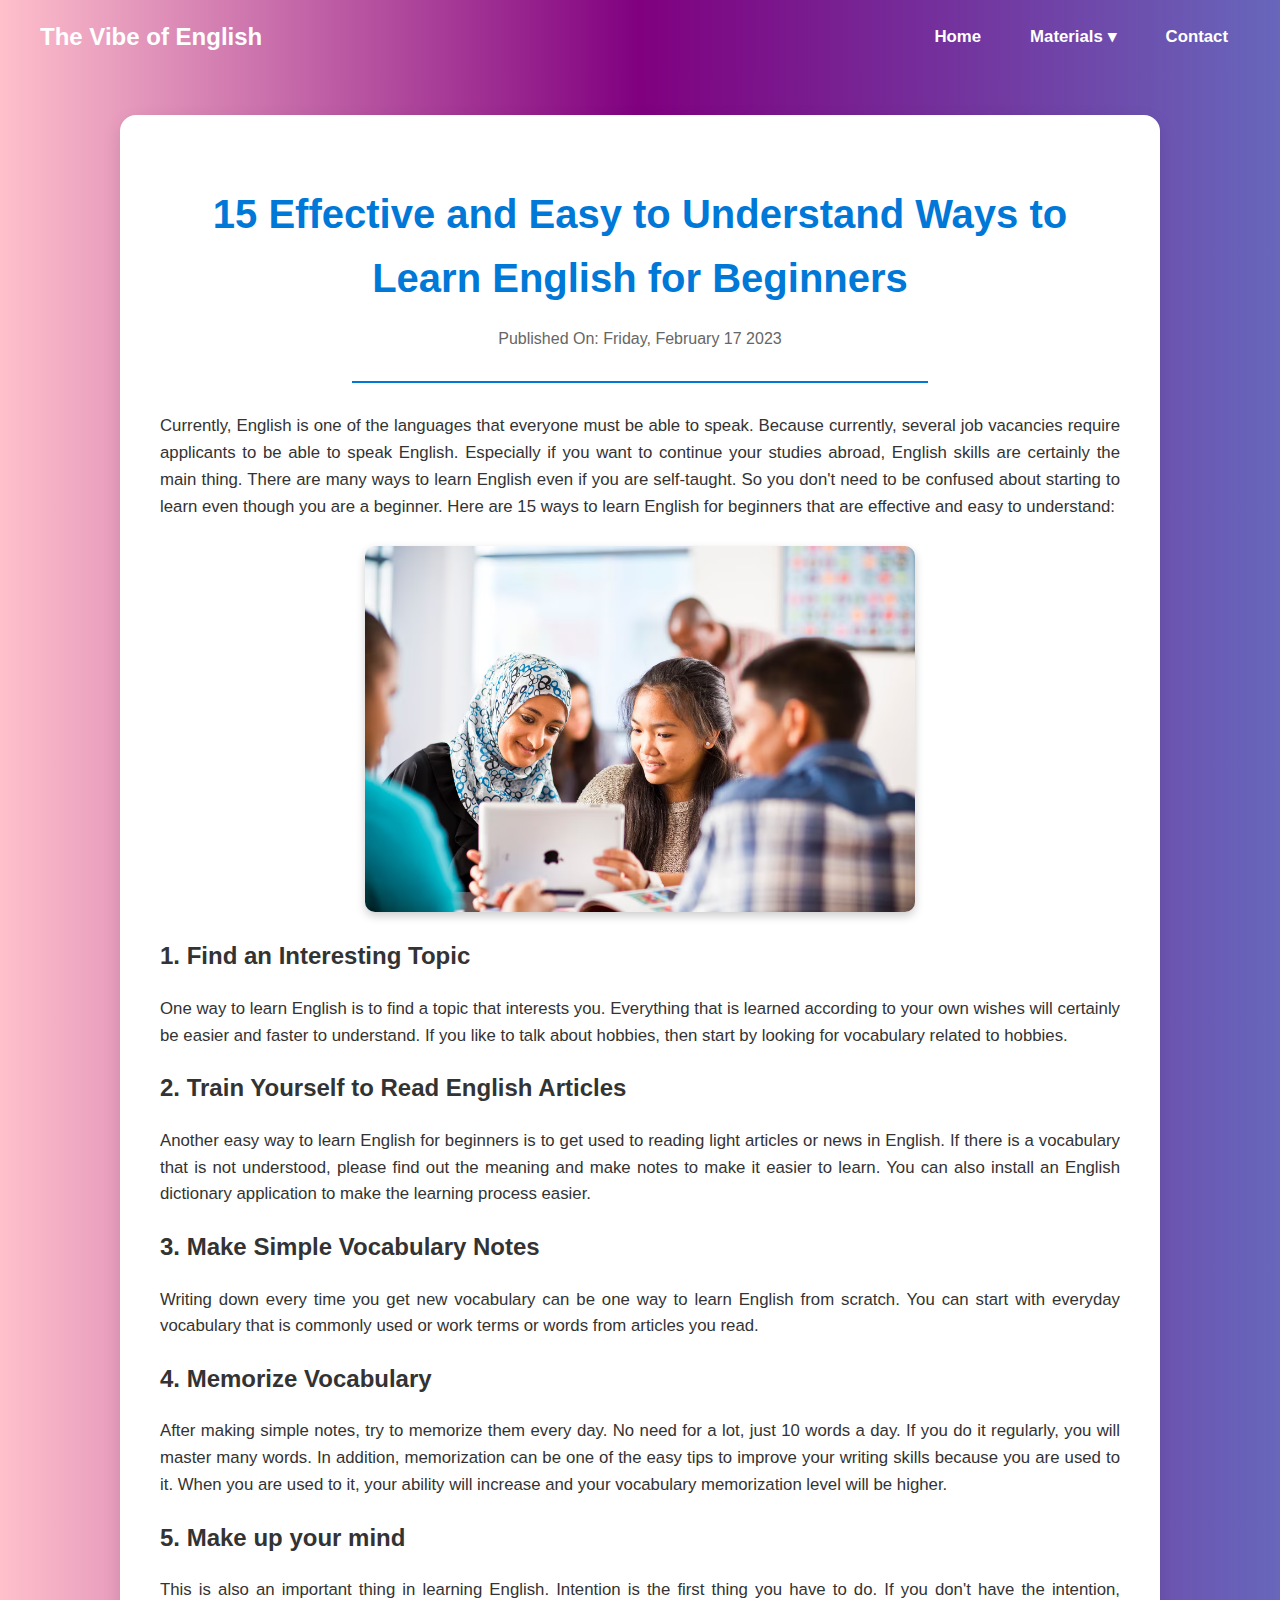
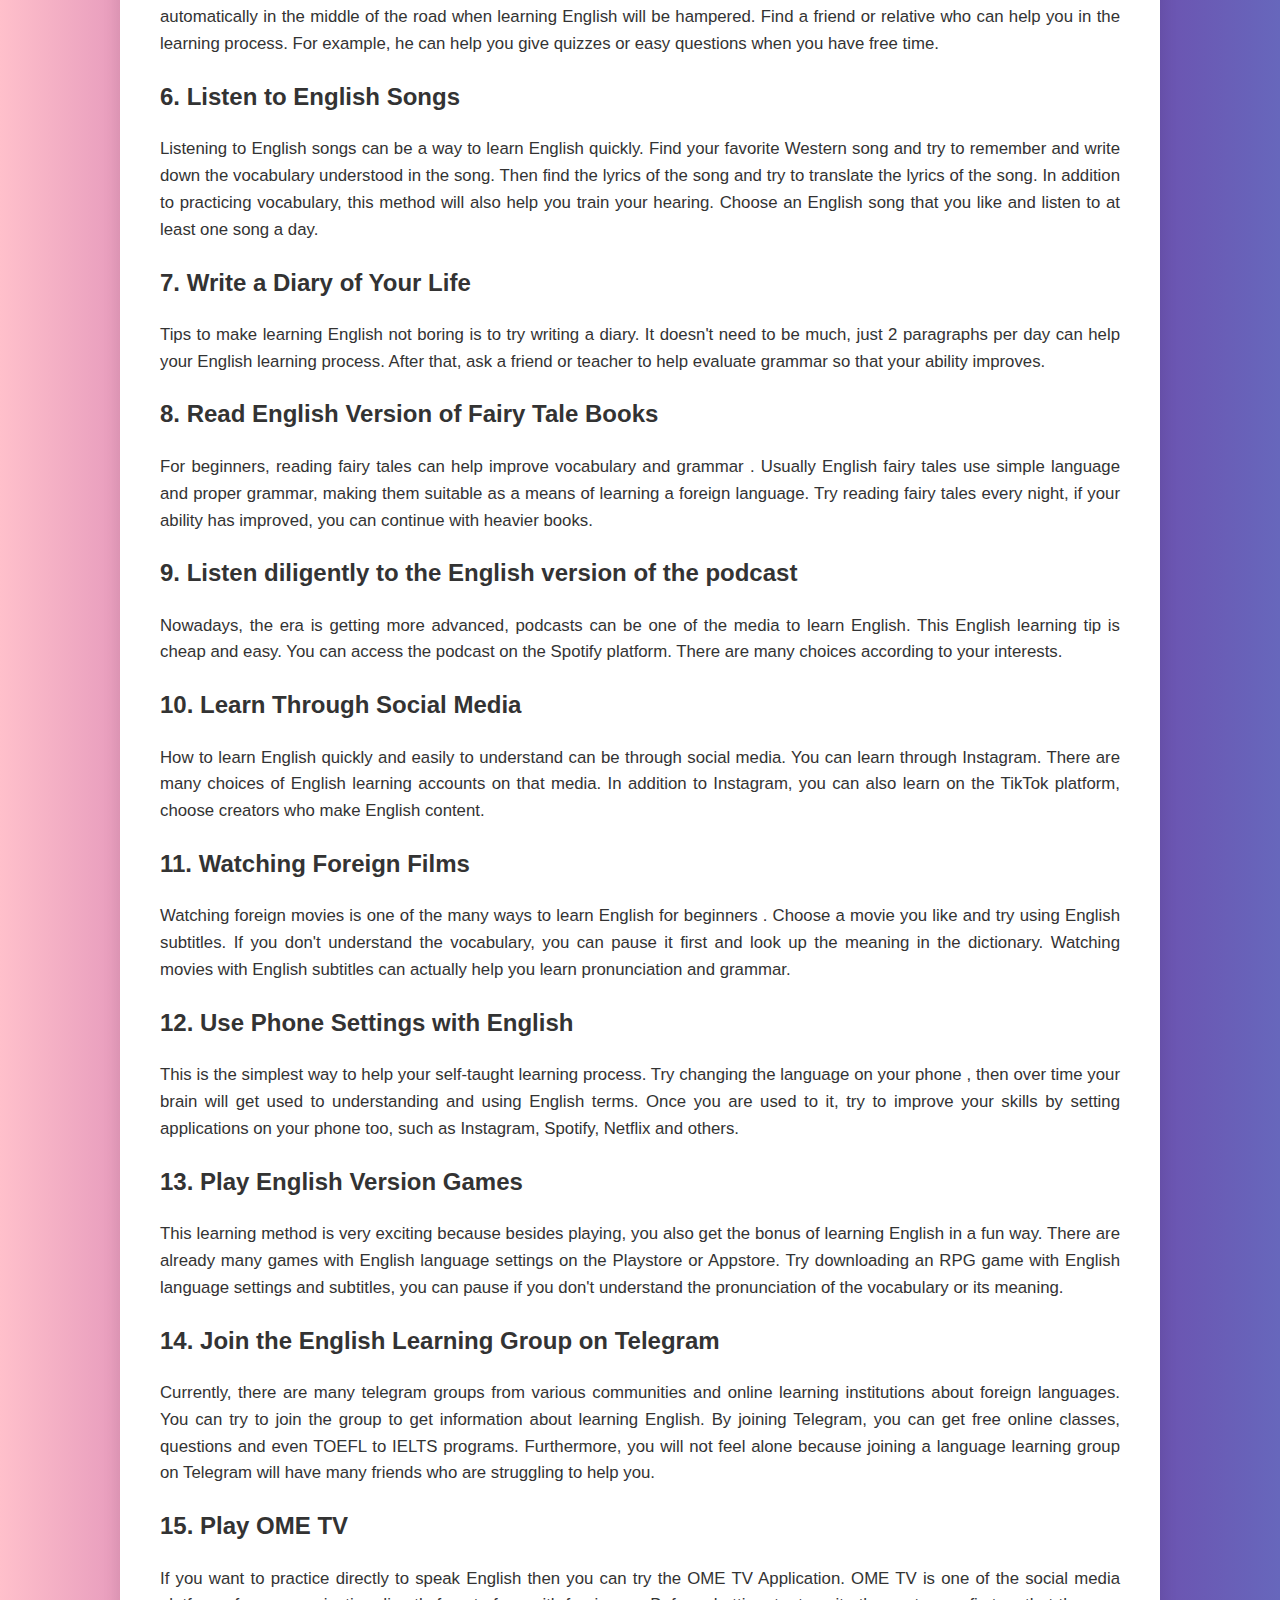
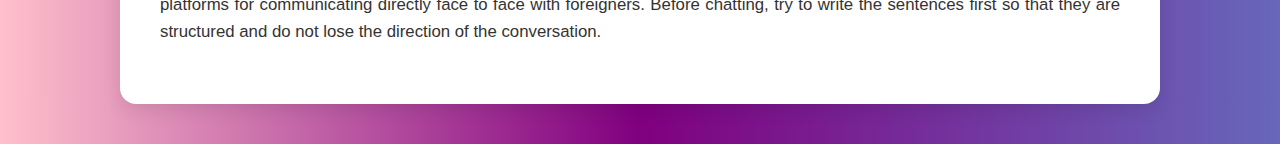
<file: berita6.html>
<!DOCTYPE html>
<html lang="en">
<head>
    <meta charset="UTF-8">
    <meta name="viewport" content="width=device-width, initial-scale=1.0">
    <title>The Importance of English Proficiency in the Digital Era</title>
    <style>
        body {
            font-family: 'Segoe UI', Tahoma, Geneva, Verdana, sans-serif;
            background: linear-gradient(to right, pink, purple, rgb(103, 103, 188));
            color: #333;
            margin: 0;
            padding: 0;
            line-height: 1.6;
        }

        .navbar {
            background: linear-gradient(to right, pink, purple, rgb(103, 103, 188));
            padding: 1em 0;
            text-align: center;
            position: sticky;
            top: 0;
            z-index: 1000;
        }

        .navbar a {
            color: #fff;
            text-decoration: none;
            font-weight: bold;
            font-size: 1.05em;
            padding: 8px 12px;
        }

        .dropdown {
            position: relative;
            display: inline-block;
        }

        .dropbtn {
            cursor: pointer;
        }

        .dropdown-content {
            display: none;
            position: absolute;
            background-color: #d15cef8e;
            min-width: 180px;
            border-radius: 6px;
            box-shadow: 0 4px 8px rgba(0,0,0,0.15);
            z-index: 1001;
            margin-top: 8px;
        }

        .dropdown-content a {
            color: white;
            padding: 12px 16px;
            display: block;
            text-align: left;
        }

        .dropdown-content a:hover {
            background-color: #357ab76a;
        }

        .dropdown:hover .dropdown-content {
            display: block;
        }

        .container {
            width: 90%;
            max-width: 960px;
            margin: 40px auto;
            background-color: #ffffff;
            padding: 40px;
            box-shadow: 0 6px 18px rgba(0, 0, 0, 0.1);
            border-radius: 16px;
        }

        h1 {
            color: #0078d7;
            font-size: 2.5em;
            margin-bottom: 10px;
            text-align: center;
        }

        .date {
            color: #666;
            font-size: 16px;
            margin-bottom: 25px;
            text-align: center;
        }

        hr {
            border: none;
            height: 2px;
            background-color: #0078d7;
            margin: 30px 0;
            width: 60%;
            margin-left: auto;
            margin-right: auto;
        }

        p {
            margin-bottom: 18px;
            text-align: justify;
            font-size: 1.05em;
        }

        img {
            max-width: 550px;
            display: block;
            margin: 25px auto;
            border-radius: 10px;
            box-shadow: 0 4px 10px rgba(0,0,0,0.2);
            transition: transform 0.3s ease;
        }

        img:hover {
            transform: scale(1.05);
        }

        .back-button {

            display: block;
            margin: 40px auto 0;
            text-align: center;
            color: #0078d7;
            text-decoration: none;
            font-weight: bold;
        }

        .back-button:hover {
            text-decoration: underline;
        }

        @media (max-width: 768px) {
            .container {
                width: 95%;
                padding: 25px;
            }

            h1 {
                font-size: 2em;
            }
        }
    </style>
</head>
<body>
   <div class="navbar">
    <div style="display: flex; justify-content: space-between; align-items: center; max-width: 1200px; margin: auto; padding: 0 20px;">
        <div style="font-size: 1.5em; font-weight: bold; color: white;">The Vibe of English</div>
        <nav style="display: flex; gap: 25px; align-items: center;">
            <a href="index.html">Home</a>
            <div class="dropdown">
                <a href="#" class="dropbtn">Materials &#9662;</a>
                <div class="dropdown-content">
                    <a href="tk.html">Kindergarten Material</a>
                    <a href="sd.html">Elementary School Material</a>
                    <a href="smp.html">Junior High School Material</a>
                    <a href="sma.html">High School Material</a>
                </div>
            </div>
            <a href="kontak.html">Contact</a>
        </nav>
    </div>
</div>
            </nav>
        </div>
    </div>
    <div class="container">
        <h1>15 Effective and Easy to Understand Ways to Learn English for Beginners</h1>
        <p class="date">Published On: Friday, February 17 2023</p>
        <hr>
        <p>Currently, English is one of the languages ​​that everyone must be able to speak. Because currently, several job vacancies require applicants to be able to speak English. Especially if you want to continue your studies abroad, English skills are certainly the main thing. There are many ways to learn English even if you are self-taught. So you don't need to be confused about starting to learn even though you are a beginner. Here are 15 ways to learn English for beginners that are effective and easy to understand: </p>

        <img src="6.png" alt="Student learning English online">

        <h2>1. Find an Interesting Topic</h2>
        <p>One way to learn English is to find a topic that interests you. Everything that is learned according to your own wishes will certainly be easier and faster to understand. If you like to talk about hobbies, then start by looking for vocabulary related to hobbies.</p>

        <h2>2. Train Yourself to Read English Articles</h2>
        <p>Another easy way to learn English for beginners is to get used to reading light articles or news in English. If there is a vocabulary that is not understood, please find out the meaning and make notes to make it easier to learn. You can also install an English dictionary application to make the learning process easier.</p>


        <h2>3. Make Simple Vocabulary Notes</h2>
        <p>Writing down every time you get new vocabulary can be one way to learn English from scratch. You can start with everyday vocabulary that is commonly used or work terms or words from articles you read.</p>

        <h2>4. Memorize Vocabulary</h2>
        <p>After making simple notes, try to memorize them every day. No need for a lot, just 10 words a day. If you do it regularly, you will master many words. In addition, memorization can be one of the easy tips to improve your writing skills because you are used to it. When you are used to it, your ability will increase and your vocabulary memorization level will be higher. </p>

        <h2>5. Make up your mind</h2>
        <p>This is also an important thing in learning English. Intention is the first thing you have to do. If you don't have the intention, automatically in the middle of the road when learning English will be hampered. Find a friend or relative who can help you in the learning process. For example, he can help you give quizzes or easy questions when you have free time.</p>

        <h2>6. Listen to English Songs</h2>
        <p> Listening to English songs can be a way to learn English quickly. Find your favorite Western song and try to remember and write down the vocabulary understood in the song. Then find the lyrics of the song and try to translate the lyrics of the song. In addition to practicing vocabulary, this method will also help you train your hearing. Choose an English song that you like and listen to at least one song a day. </p>

       <h2>7. Write a Diary of Your Life</h2> 
       <p>Tips to make learning English not boring is to try writing a diary. It doesn't need to be much, just 2 paragraphs per day can help your English learning process. After that, ask a friend or teacher to help evaluate grammar so that your ability improves.</p>
       
       <h2>8. Read English Version of Fairy Tale Books</h2>
       <p>For beginners, reading fairy tales can help improve vocabulary and grammar . Usually English fairy tales use simple language and proper grammar, making them suitable as a means of learning a foreign language. Try reading fairy tales every night, if your ability has improved, you can continue with heavier books.</p>
       
       <h2>9. Listen diligently to the English version of the podcast</h2>
       <P>Nowadays, the era is getting more advanced, podcasts can be one of the media to learn English. This English learning tip is cheap and easy. You can access the podcast on the Spotify platform. There are many choices according to your interests. </p>
        
       <h2>10. Learn Through Social Media</h2>
       <p>How to learn English quickly and easily to understand can be through social media. You can learn through Instagram. There are many choices of English learning accounts on that media. In addition to Instagram, you can also learn on the TikTok platform, choose creators who make English content. </p>
       
       <h2>11. Watching Foreign Films </h2>
       <p>Watching foreign movies is one of the many ways to learn English for beginners . Choose a movie you like and try using English subtitles. If you don't understand the vocabulary, you can pause it first and look up the meaning in the dictionary. Watching movies with English subtitles can actually help you learn pronunciation and grammar.</p>
       
       <h2>12. Use Phone Settings with English</h2>
       <p>This is the simplest way to help your self-taught learning process. Try changing the language on your phone , then over time your brain will get used to understanding and using English terms. Once you are used to it, try to improve your skills by setting applications on your phone too, such as Instagram, Spotify, Netflix and others.</p>
       
       <h2>13. Play English Version Games</h2>
       <p>This learning method is very exciting because besides playing, you also get the bonus of learning English in a fun way. There are already many games with English language settings on the Playstore or Appstore. Try downloading an RPG game with English language settings and subtitles, you can pause if you don't understand the pronunciation of the vocabulary or its meaning.</p>
       
       <h2>14. Join the English Learning Group on Telegram</h2>
       <p>Currently, there are many telegram groups from various communities and online learning institutions about foreign languages. You can try to join the group to get information about learning English. By joining Telegram, you can get free online classes, questions and even TOEFL to IELTS programs. Furthermore, you will not feel alone because joining a language learning group on Telegram will have many friends who are struggling to help you.</p>
       
       <h2>15. Play OME TV</h2> 
       <p>If you want to practice directly to speak English then you can try the OME TV Application. OME TV is one of the social media platforms for communicating directly face to face with foreigners. Before chatting, try to write the sentences first so that they are structured and do not lose the direction of the conversation.</p>
 </div>
</body>
</html>
</file>
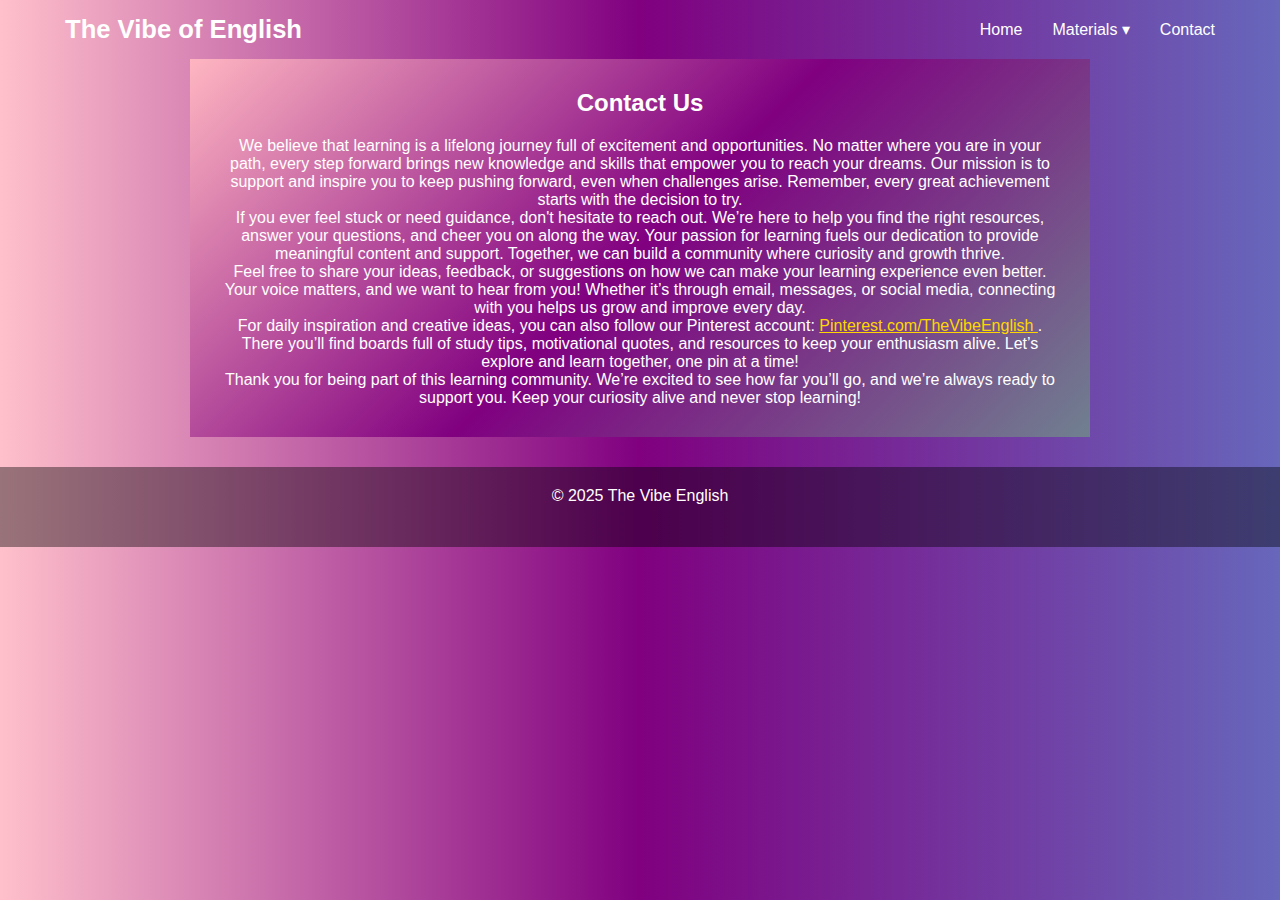
<file: kontak.html>
<!DOCTYPE html>
<html lang="en">
<head>
    <meta charset="UTF-8">
    <meta name="viewport" content="width=device-width, initial-scale=1.0">
    <title>Contact</title>
</head>
<style>
    * {
      box-sizing: border-box;
      margin: 0;
      padding: 0;
    }

    body {
      font-family: 'Segoe UI', Tahoma, Geneva, Verdana, sans-serif;
      background: linear-gradient(to right, pink, purple, rgb(103, 103, 188));
      overflow-x: hidden;
      color: #333;
    }

    h1 {
      text-align: center;
      padding: 20px;
      background: linear-gradient(to right, pink, purple, rgb(103, 103, 188));;
      color: white;
      font-size: 2rem;
    }

    .navbar {
      background: linear-gradient(to right, pink, purple, rgb(103, 103, 188));
      padding: 15px 0;
      font-family: sans-serif;
    }

    .navbar-container {
      display: flex;
      justify-content: space-between;
      align-items: center;
      max-width: 1250px;
      margin: auto;
      padding-left: 50px;
      padding-right: 50px;
    }
    .logo-text {
      font-size: 1.6em;
      font-weight: bold;
      color: white;
    }
    .menu {
      display: flex;
      gap: 30px;
      align-items: center;
    }

    .menu a {
      color: white;
      text-decoration: none;
    }

    .dropdown {
      position: relative;
    }

    .dropdown-content {
      display: none;
      position: absolute;
      background-color: #d15cef8e;
      min-width: 160px;
      box-shadow: 0 2px 8px rgba(0, 0, 0, 0.15);
      z-index: 1;
      border-radius: 5px;
    }
    .dropdown-content a {
      color: white;
      padding: 12px 16px;
      display: block;
      text-align: left;
    }
    .dropdown-content a:hover {
      background-color: #357ab76a;
    }

    .dropdown:hover .dropdown-content {
      display:block;
    }
    footer {
      position: relative;
      background:  linear-gradient(to right, pink, purple, rgb(103, 103, 188));
      color: white;
      text-align: center;
      padding: 20px;
      margin-top: 30px;
      font-family: 'Arial';
      overflow: hidden;
      height: 80px;
    }

    footer::before {
      content: "";
      position: absolute;
      top: 0; left: 0; right: 0; bottom: 0;
      background: rgba(0, 0, 0, 0.4);
      z-index: 1;
    }

    footer p {
      position: relative;
      z-index: 2;
      margin: 0;
      
    }
  form {
    max-width: 400px;
    margin: 0 auto; /* bikin form di tengah halaman */
    text-align: center; /* bikin teks dan label ke tengah */
  }

  label, input, textarea, button {
    display: block;
    width: 100%;
    margin: 10px 0;
    box-sizing: border-box;
    color: white;
  }

  input, textarea {
    padding: 8px;
    font-size: 1rem;
  }

  button {
    padding: 10px;
    background-color: #da54df;
    color: white;
    font-weight: bold;
    border: none;
    cursor: pointer;
  }

  button:hover {
    background-color: #f47bca;
  }
</style>
<body>
    <nav class="navbar">
  <div class="navbar-container">
    <div class="logo-text">The Vibe of English</div>
    <div class="menu">
      <a href="index.html">Home</a>
      <div class="dropdown">
        <a href="#" class="dropbtn">Materials &#9662;</a>
        <div class="dropdown-content">
          <a href="tk.html">Kindergarten Material</a>
          <a href="sd.html">Elementary School Material</a>
          <a href="smp.html">Junior High School Material</a>
          <a href="sma.html">High School Material</a>
        </div>
      </div>
      <a href="kontak.html">Contact</a>
    </div>
  </div>
</nav>

<section id="contact" style="padding: 30px; background: linear-gradient(135deg, #ffb6c1, #800080, #708090); color: white; text-align: center; font-family: Arial, sans-serif; max-width: 900px; margin: auto;">
  <h2 style="font-weight: bold; margin-bottom: 20px;">Contact Us</h2>
  
  <p>We believe that learning is a lifelong journey full of excitement and opportunities. No matter where you are in your path, every step forward brings new knowledge and skills that empower you to reach your dreams. Our mission is to support and inspire you to keep pushing forward, even when challenges arise. Remember, every great achievement starts with the decision to try.</p>
  
  <p>If you ever feel stuck or need guidance, don't hesitate to reach out. We’re here to help you find the right resources, answer your questions, and cheer you on along the way. Your passion for learning fuels our dedication to provide meaningful content and support. Together, we can build a community where curiosity and growth thrive.</p>
  
  <p>Feel free to share your ideas, feedback, or suggestions on how we can make your learning experience even better. Your voice matters, and we want to hear from you! Whether it’s through email, messages, or social media, connecting with you helps us grow and improve every day.</p>
  
  <p>For daily inspiration and creative ideas, you can also follow our Pinterest account: 
    <a href="https://pin.it/77llrrK3I" target="_blank" style="color: #ffd700; text-decoration: underline;">
      Pinterest.com/TheVibeEnglish
    </a>. There you’ll find boards full of study tips, motivational quotes, and resources to keep your enthusiasm alive. Let’s explore and learn together, one pin at a time!</p>
  
  <p>Thank you for being part of this learning community. We’re excited to see how far you’ll go, and we’re always ready to support you. Keep your curiosity alive and never stop learning!</p>
</section>

<footer>
     <p>&copy; 2025 The Vibe English</p>
</footer>
</body>
</html>
</file>
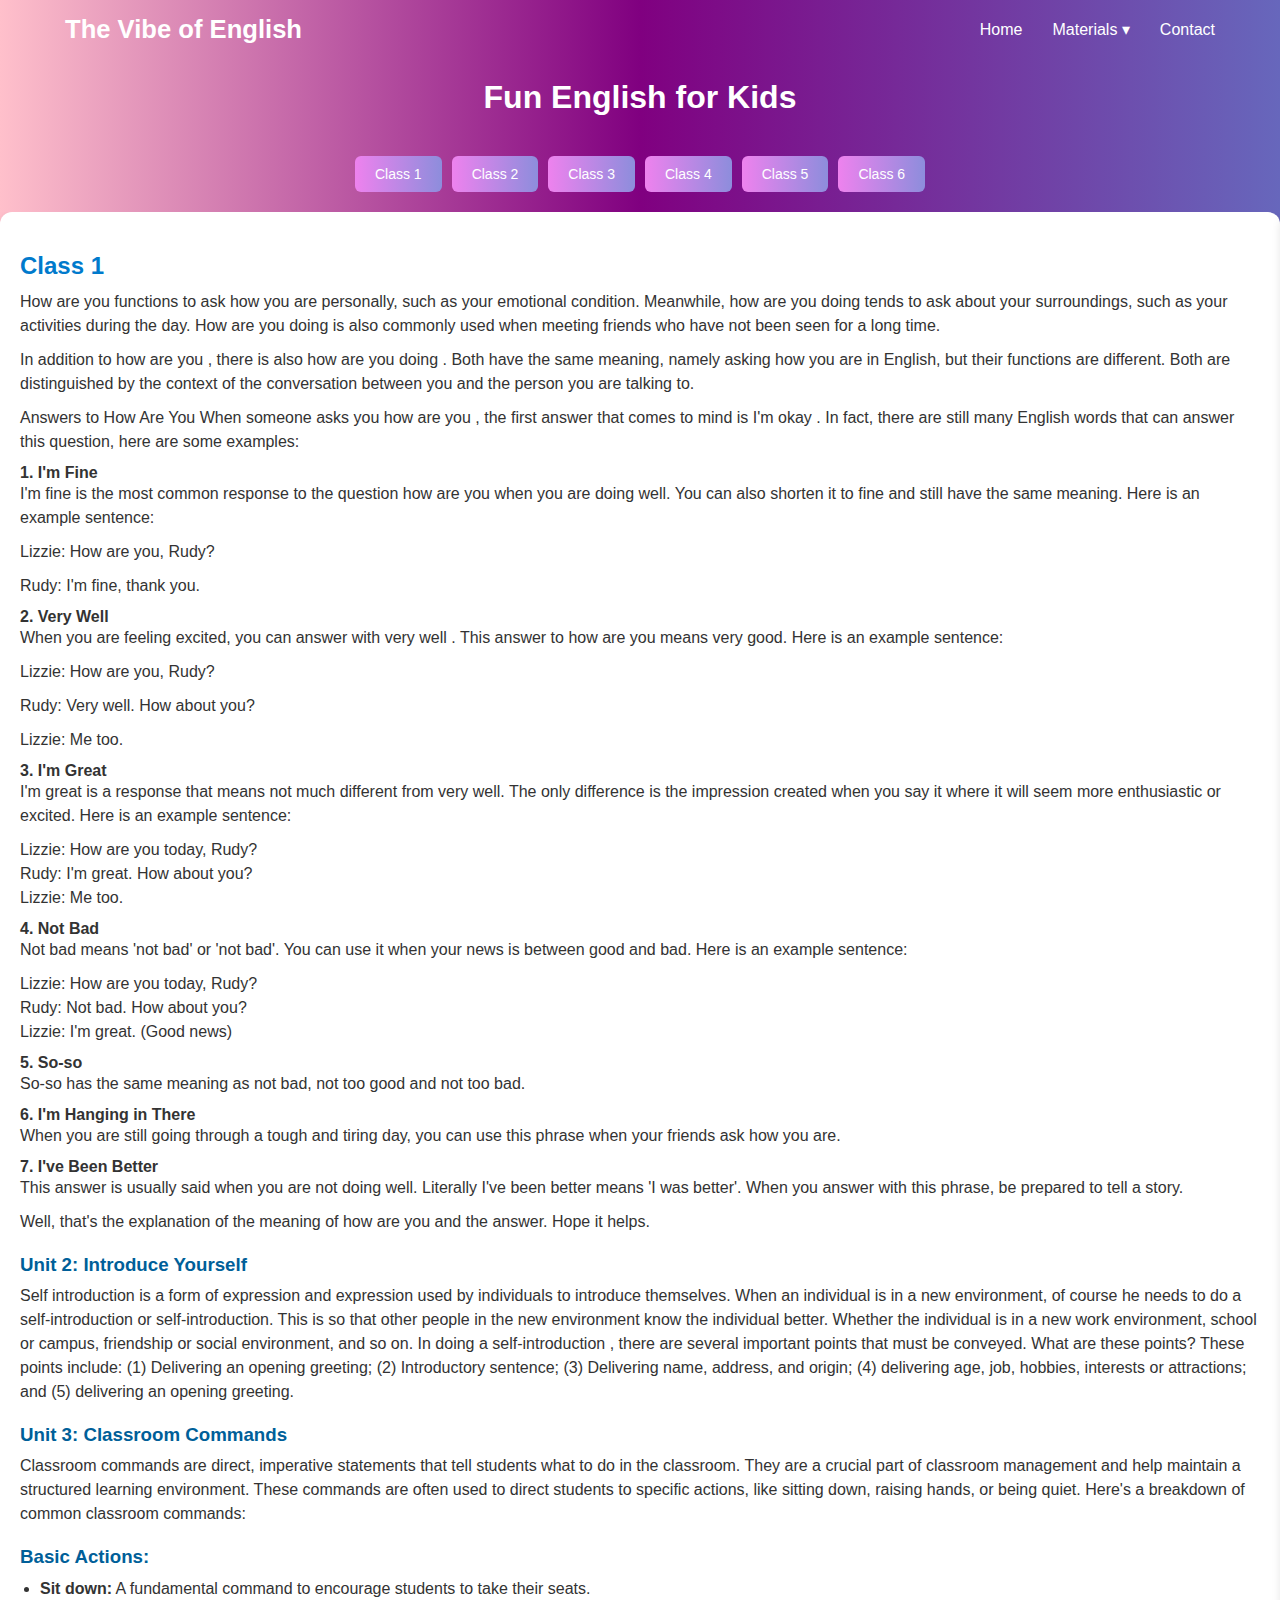
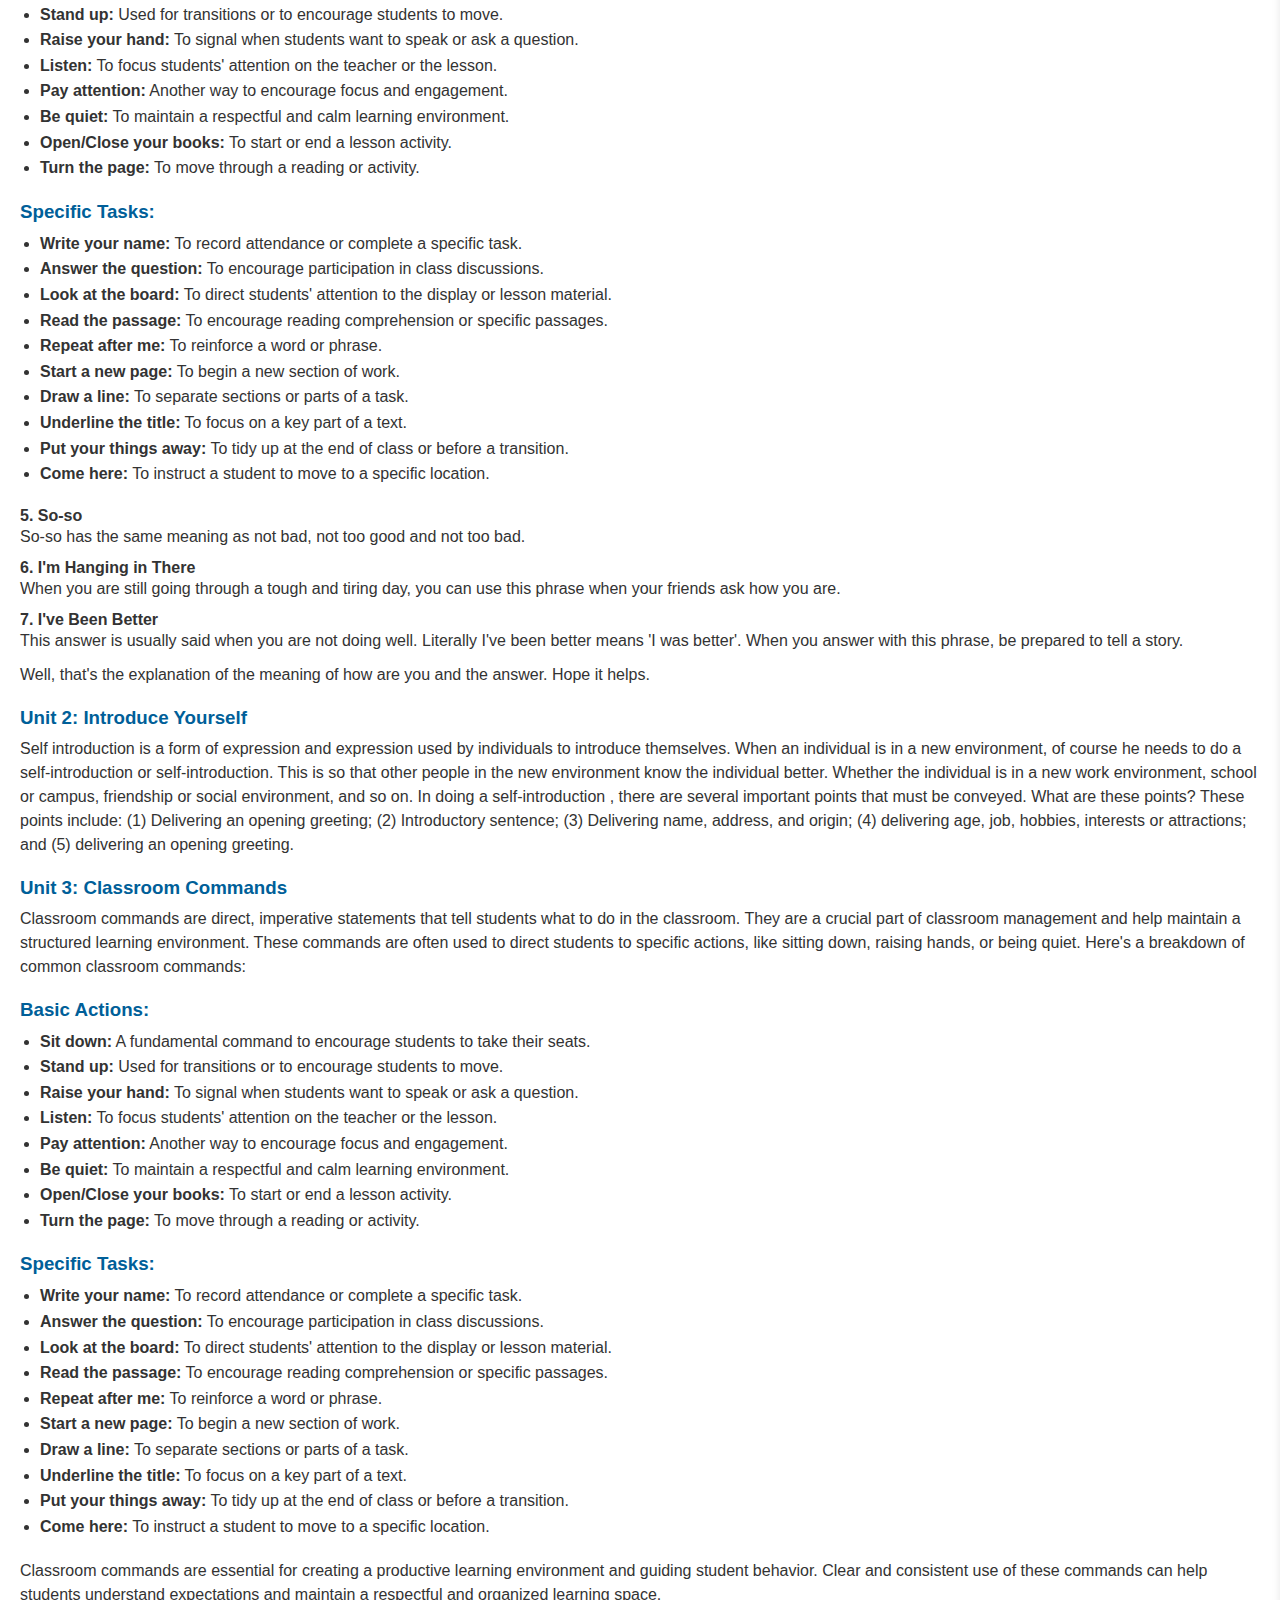
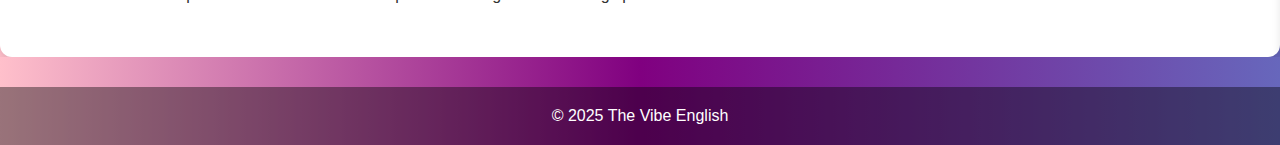
<file: sd.html>
<!DOCTYPE html>
<html lang="id">
<head>
  <meta charset="UTF-8">
  <title>Fun English for Kids</title>
  <style>
    * {
      box-sizing: border-box;
      margin: 0;
      padding: 0;
    }

    body {
      font-family: 'Segoe UI', Tahoma, Geneva, Verdana, sans-serif;
      background: linear-gradient(to right, pink, purple, rgb(103, 103, 188));
      overflow-x: hidden;
      color: #333;
    }

    h1 {
      text-align: center;
      padding: 20px;
      background: linear-gradient(to right, pink, purple, rgb(103, 103, 188));;
      color: white;
      font-size: 2rem;
    }

    .nav {
      display: flex;
      justify-content: center;
      flex-wrap: wrap;
      gap: 10px;
      margin: 20px 0;
    }

    .nav button {
      padding: 10px 20px;
      font-size: 14px;
      background:linear-gradient(to right, violet, rgb(141, 141, 220));
      color: white;
      border: none;
      border-radius: 6px;
      cursor: pointer;
    }

    .nav button:hover {
      background-color: #005f99;
    }

    .slider {
      display: flex;
      transition: transform 0.5s ease-in-out;
      width: 600%;
    }

    .slide {
      width: 100vw;
      flex-shrink: 0;
      padding: 40px 20px;
      background-color: #ffffff;
      border-radius: 12px;
      box-shadow: 0 4px 8px rgba(0,0,0,0.1);
    }

    .slide h2 {
      color: #007acc;
      margin-bottom: 10px;
    }

    .slide h3 {
      margin-top: 20px;
      margin-bottom: 8px;
      color: #005f99;
    }

    .slide p {
      margin-bottom: 10px;
      font-size: 1rem;
      line-height: 1.5;
    }

    .slide ul {
      margin-bottom: 20px;
      padding-left: 20px;
    }

    .slide ul li {
      line-height: 1.6;
    }

    #container {
      overflow: hidden;
      width: 100vw;
      padding: 0;
    }

    .controls {
      text-align: center;
      margin: 30px 0;
    }

    .controls button {
      padding: 12px 24px;
      font-size: 16px;
      margin: 0 15px;
      background: linear-gradient(to right, violet, rgb(141, 141, 220));
      color: white;
      border: none;
      border-radius: 8px;
      cursor: pointer;
      transition: background-color 0.3s;
    }

    .controls button:hover {
      background-color: #007bbd;
    }

    @media (max-width: 768px) {
      .slide {
        padding: 30px 15px;
      }

      .controls button,
      .nav button {
        padding: 10px 20px;
        font-size: 14px;
      }
    }
    .navbar {
      background: linear-gradient(to right, pink, purple, rgb(103, 103, 188));
      padding: 15px 0;
      font-family: sans-serif;
    }

    .navbar-container {
      display: flex;
      justify-content: space-between;
      align-items: center;
      max-width: 1250px;
      margin: auto;
      padding-left: 50px;
      padding-right: 50px;
    }
    .logo-text {
      font-size: 1.6em;
      font-weight: bold;
      color: white;
    }
    .menu {
      display: flex;
      gap: 30px;
      align-items: center;
    }

    .menu a {
      color: white;
      text-decoration: none;
    }

    .dropdown {
      position: relative;
    }

    .dropdown-content {
      display: none;
      position: absolute;
      background-color: #d15cef8e;
      min-width: 160px;
      box-shadow: 0 2px 8px rgba(0, 0, 0, 0.15);
      z-index: 1;
      border-radius: 5px;
    }
    .dropdown-content a {
      color: white;
      padding: 12px 16px;
      display: block;
      text-align: left;
    }
    .dropdown-content a:hover {
      background-color: #357ab76a;
    }

    .dropdown:hover .dropdown-content {
      display:block;
    }
    footer {
      position: relative;
      background:  linear-gradient(to right, pink, purple, rgb(103, 103, 188));
      color: white;
      text-align: center;
      padding: 20px;
      margin-top: 30px;
      font-family: 'Arial';
      overflow: hidden;
      height: 200 px;
    }

    footer::before {
      content: "";
      position: absolute;
      top: 0; left: 0; right: 0; bottom: 0;
      background: rgba(0, 0, 0, 0.4);
      z-index: 1;
    }

    footer p {
      position: relative;
      z-index: 2;
      margin: 0;
    }
  </style>
</head>
<body>
<nav class="navbar">
  <div class="navbar-container">
    <div class="logo-text">The Vibe of English</div>
    <div class="menu">
      <a href="index.html">Home</a>
      <div class="dropdown">
        <a href="#" class="dropbtn">Materials &#9662;</a>
        <div class="dropdown-content">
          <a href="tk.html">Kindergarten Material</a>
          <a href="sd.html">Elementary School Material</a>
          <a href="smp.html">Junior High School Material</a>
          <a href="sma.html">High School Material</a>
        </div>
      </div>
      <a href="kontak.html">Contact</a>
    </div>
  </div>
</nav>
<h1>Fun English for Kids</h1>
<div class="nav">
  <button onclick="goToSlide(0)">Class 1</button>
  <button onclick="goToSlide(1)">Class 2</button>
  <button onclick="goToSlide(2)">Class 3</button>
  <button onclick="goToSlide(3)">Class 4</button>
  <button onclick="goToSlide(4)">Class 5</button>
  <button onclick="goToSlide(5)">Class 6</button>
</div>
<div id="container">
  <div class="slider" id="slider">
    <div class="slide">
      <h2>Class 1</h2>
      <p>How are you functions to ask how you are personally, such as your emotional condition. Meanwhile, how are you doing tends to ask about your surroundings, such as your activities during the day. How are you doing is also commonly used when meeting friends who have not been seen for a long time. </p>
        
        <p>In addition to how are you , there is also how are you doing . Both have the same meaning, namely asking how you are in English, but their functions are different. Both are distinguished by the context of the conversation between you and the person you are talking to.</p>
        <p>Answers to How Are You
        When someone asks you how are you , the first answer that comes to mind is I'm okay . In fact, there are still many English words that can answer this question, here are some examples:</p>
    <strong>1. I'm Fine</strong>
            <P>I'm fine is the most common response to the question how are you when you are doing well. You can also shorten it to fine   and still have the same meaning. Here is an example sentence:</P>

        <p>Lizzie: How are you, Rudy?</p>
        <p>Rudy: I'm fine, thank you.</p>

    <strong>2. Very Well</strong>
        <p>When you are feeling excited, you can answer with very well . This answer to how are you means very good. Here is an example sentence:</p>
 
        <p>Lizzie: How are you, Rudy?</p>
        <p>Rudy: Very well. How about you?</p>
        <p>Lizzie: Me too.</p>

    <strong>3. I'm Great</strong>
        <p>I'm great is a response that means not much different from very well. The only difference is the impression created when you say it where it will seem more enthusiastic or excited. Here is an example sentence:</p>
        <p>
        Lizzie: How are you today, Rudy?<br>
        Rudy: I'm great. How about you?<br>
        Lizzie: Me too.
        </p>

    <strong>4. Not Bad</strong>
        <p>Not bad means 'not bad' or 'not bad'. You can use it when your news is between good and bad. Here is an example sentence:</p>
        <p>
        Lizzie: How are you today, Rudy?<br>
        Rudy: Not bad. How about you?<br>
        Lizzie: I'm great. (Good news)
        </p>
         <strong>5. So-so</strong>
        <p>So-so has the same meaning as not bad, not too good and not too bad.</p>

        <strong>6. I'm Hanging in There</strong>
        <p>When you are still going through a tough and tiring day, you can use this phrase when your friends ask how you are.</p>

        <strong>7. I've Been Better</strong>
        <p>This answer is usually said when you are not doing well. Literally I've been better means 'I was better'. When you answer with this phrase, be prepared to tell a story.</p>

        <p>Well, that's the explanation of the meaning of how are you and the answer. Hope it helps.</p>

        <h3>Unit 2: Introduce Yourself</h3>
        <p>Self introduction is a form of expression and expression used by individuals to introduce themselves.

            When an individual is in a new environment, of course he needs to do a self-introduction or self-introduction. This is so that other people in the new environment know the individual better. Whether the individual is in a new work environment, school or campus, friendship or social environment, and so on.

            In doing a self-introduction , there are several important points that must be conveyed. What are these points? These points include: (1) Delivering an opening greeting; (2) Introductory sentence; (3) Delivering name, address, and origin; (4) delivering age, job, hobbies, interests or attractions; and (5) delivering an opening greeting.</p>
       
        <h3>Unit 3: Classroom Commands</h3>
        <p>Classroom commands are direct, imperative statements that tell students what to do in the classroom. They are a crucial part of classroom management and help maintain a structured learning environment. These commands are often used to direct students to specific actions, like sitting down, raising hands, or being quiet. 
            Here's a breakdown of common classroom commands:</p>
        <h3>Basic Actions:</h3>
<ul>
  <li><strong>Sit down:</strong> A fundamental command to encourage students to take their seats.</li>
  <li><strong>Stand up:</strong> Used for transitions or to encourage students to move.</li>
  <li><strong>Raise your hand:</strong> To signal when students want to speak or ask a question.</li>
  <li><strong>Listen:</strong> To focus students' attention on the teacher or the lesson.</li>
  <li><strong>Pay attention:</strong> Another way to encourage focus and engagement.</li>
  <li><strong>Be quiet:</strong> To maintain a respectful and calm learning environment.</li>
  <li><strong>Open/Close your books:</strong> To start or end a lesson activity.</li>
  <li><strong>Turn the page:</strong> To move through a reading or activity.</li>
</ul>

<h3>Specific Tasks:</h3>
<ul>
  <li><strong>Write your name:</strong> To record attendance or complete a specific task.</li>
  <li><strong>Answer the question:</strong> To encourage participation in class discussions.</li>
  <li><strong>Look at the board:</strong> To direct students' attention to the display or lesson material.</li>
  <li><strong>Read the passage:</strong> To encourage reading comprehension or specific passages.</li>
  <li><strong>Repeat after me:</strong> To reinforce a word or phrase.</li>
  <li><strong>Start a new page:</strong> To begin a new section of work.</li>
  <li><strong>Draw a line:</strong> To separate sections or parts of a task.</li>
  <li><strong>Underline the title:</strong> To focus on a key part of a text.</li>
  <li><strong>Put your things away:</strong> To tidy up at the end of class or before a transition.</li>
  <li><strong>Come here:</strong> To instruct a student to move to a specific location.</li>
</ul>
 <strong>5. So-so</strong>
        <p>So-so has the same meaning as not bad, not too good and not too bad.</p>

        <strong>6. I'm Hanging in There</strong>
        <p>When you are still going through a tough and tiring day, you can use this phrase when your friends ask how you are.</p>

        <strong>7. I've Been Better</strong>
        <p>This answer is usually said when you are not doing well. Literally I've been better means 'I was better'. When you answer with this phrase, be prepared to tell a story.</p>

        <p>Well, that's the explanation of the meaning of how are you and the answer. Hope it helps.</p>

        <h3>Unit 2: Introduce Yourself</h3>
        <p>Self introduction is a form of expression and expression used by individuals to introduce themselves.

            When an individual is in a new environment, of course he needs to do a self-introduction or self-introduction. This is so that other people in the new environment know the individual better. Whether the individual is in a new work environment, school or campus, friendship or social environment, and so on.

            In doing a self-introduction , there are several important points that must be conveyed. What are these points? These points include: (1) Delivering an opening greeting; (2) Introductory sentence; (3) Delivering name, address, and origin; (4) delivering age, job, hobbies, interests or attractions; and (5) delivering an opening greeting.</p>
       
        <h3>Unit 3: Classroom Commands</h3>
        <p>Classroom commands are direct, imperative statements that tell students what to do in the classroom. They are a crucial part of classroom management and help maintain a structured learning environment. These commands are often used to direct students to specific actions, like sitting down, raising hands, or being quiet. 
            Here's a breakdown of common classroom commands:</p>
        <h3>Basic Actions:</h3>
<ul>
  <li><strong>Sit down:</strong> A fundamental command to encourage students to take their seats.</li>
  <li><strong>Stand up:</strong> Used for transitions or to encourage students to move.</li>
  <li><strong>Raise your hand:</strong> To signal when students want to speak or ask a question.</li>
  <li><strong>Listen:</strong> To focus students' attention on the teacher or the lesson.</li>
  <li><strong>Pay attention:</strong> Another way to encourage focus and engagement.</li>
  <li><strong>Be quiet:</strong> To maintain a respectful and calm learning environment.</li>
  <li><strong>Open/Close your books:</strong> To start or end a lesson activity.</li>
  <li><strong>Turn the page:</strong> To move through a reading or activity.</li>
</ul>

<h3>Specific Tasks:</h3>
<ul>
  <li><strong>Write your name:</strong> To record attendance or complete a specific task.</li>
  <li><strong>Answer the question:</strong> To encourage participation in class discussions.</li>
  <li><strong>Look at the board:</strong> To direct students' attention to the display or lesson material.</li>
  <li><strong>Read the passage:</strong> To encourage reading comprehension or specific passages.</li>
  <li><strong>Repeat after me:</strong> To reinforce a word or phrase.</li>
  <li><strong>Start a new page:</strong> To begin a new section of work.</li>
  <li><strong>Draw a line:</strong> To separate sections or parts of a task.</li>
  <li><strong>Underline the title:</strong> To focus on a key part of a text.</li>
  <li><strong>Put your things away:</strong> To tidy up at the end of class or before a transition.</li>
  <li><strong>Come here:</strong> To instruct a student to move to a specific location.</li>
</ul>
<p>Classroom commands are essential for creating a productive learning environment and guiding student behavior. Clear and consistent use of these commands can help students understand expectations and maintain a respectful and organized learning space.</p>
    </div>

    <div class="slide">
      <h2>Class 2</h2>
      <h3>Unit 1: How Are You?</h3>
      <p>Greeting someone before starting a conversation certainly shows a friendly and polite attitude.</p>
  <p>Oh yes, greeting expressions also apply when you want to introduce yourself to others.</p>
  <p>However, if the greeting is in English, there are some etiquettes that you should pay attention to. Some of these etiquettes are:</p>
  
  <ol>
    <li>
      <strong>Choose the appropriate greeting sentence</strong><br>
      Use English sentences that are appropriate to the time, situation, and person you are talking to. Don't greet someone older with a greeting that is too casual.
    </li>
    <li>
      <strong>Look the person you are talking to in the eye and smile</strong><br>
      Show a friendly and sincere impression when greeting someone with a smile and a warm look at the person you are talking to.
    </li>
    <li>
      <strong>Pay attention to intonation and vowels</strong><br>
      Say the greeting in a friendly tone, but keep your pronunciation clear. Avoid using intonation that is too loud or too friendly so that the person you are talking to can understand the meaning of your greeting.
    </li>
    <li>
      <strong>Use Names When Possible</strong><br>
      If you know the name of the person you are greeting, don't hesitate to use their name. Using a person's name can add a personal touch to your greeting, showing that you respect and remember them.
    </li>
    <li>
      <strong>Be polite and respect the person you are talking to</strong><br>
      Remember to always be polite and respectful to the person you are greeting. Use friendly body language, maintain eye contact, and listen attentively to their responses.
    </li>
  </ol>
  <p>After understanding how to give greetings using English, now it's time for you to practice expressing them.</p>
  <p>To avoid mispronouncing them, the examples of greeting expressions below will guide you based on the time, situation, and conditions of their use.</p>
  <p>Curious about what they are? Check out the examples one by one, okay!</p>

  <h4>Greeting Expressions for Formal Situations</h4>
  <p>Greeting expressions in formal situations refer to how to greet and say hello in formal contexts. For example, in a school environment, formal events, business environments, or when interacting with older people.</p>
  <p>Greeting expressions in formal situations are important to note to show respect and politeness. Here are some examples of greetings in formal situations:</p>
  <ul>
    <li>“Hello, Sir/Madam.” (Hello, Sir/Madam.)</li>
    <li>“Good morning /Good afternoon/Good night.”</li>
    <li>“How do you do, Mr. Nadiem?” (How are you, Mr. Nadiem?)</li>
    <li>“Nice to meet you, Mrs. Nina!” (Nice to meet you, Mrs. Nina!)</li>
    <li>“It's a pleasure to meet you, Miss Lina!”</li>
    <li>“May I introduce myself? I am Mary.”</li>
    <li>“Thank you for having me!” (Thank you for the opportunity!)</li>
    <li>“I appreciate your time, Mr. Rama.” (I appreciate your time, Mr. Rama.)</li>
  </ul>
  <p>Using proper greetings in formal situations is essential for building good relationships with others, especially with elders or in professional settings.</p>
  <p>By using polite greeting expressions, we show respect, sincerity, and appreciation for the person we are greeting.</p>
  <h3>Unit 2: Talking about Family</h3>
      <p>Talking about your family can involve describing family members, their roles, and your relationship with them. You can discuss your family's size, traditions, and how you spend time together. Sharing stories or anecdotes about family experiences can also be a good way to engage in conversation.</p> 


      <p><strong>Describing Family Members:</strong><br>
  You can start by introducing the main members of your family, such as your parents, siblings, or grandparents. You can mention their names, ages, and what they do for work.</p>

  <p><strong>Roles and Relationships:</strong><br>
  Briefly describe the roles of family members, like "My father is a doctor," or "My mother is a teacher". You can also talk about your relationships with them, like "I get along well with my sister".</p>

  <p><strong>Family Size and Structure:</strong><br>
  You can discuss whether your family is small or large, and mention any other relatives, like aunts, uncles, or cousins.</p>

  <p><strong>Family Traditions and Activities:</strong><br>
  You can talk about family traditions you have, like celebrating holidays together or going on vacation. You can also describe how you spend time with your family, such as having dinner together or playing games.</p>

  <p><strong>Sharing Stories:</strong><br>
  An effective way to engage in conversation about your family is to share stories or anecdotes about family experiences. These stories can highlight funny or heartwarming moments.</p>

  <p><strong>Example Phrases:</strong></p>
  <ul>
    <li>"I come from a big family."</li>
    <li>"There are five people in my family."</li>
    <li>"My brother, [Name], lives in [City]."</li>
    <li>"We always have lunch together on Sunday."</li>
    <li>"I like spending time with my family because we have a lot of fun."</li>
  </ul>

  <h3>Unit 3: Asking For directions</h3>
  <p>Asking comes from the verb “ask” which means to ask. Meanwhile, “direction” means instructions. Well, before asking for directions or instructions in English, there are several things you should pay attention to first, namely:</p>

  <strong>1. Greeting</strong>
  <p>As we have discussed in the article <em>16 examples of self-introductions in English</em>, a greeting is a greeting.</p>
  <p>When you want to ask for help from someone else, especially a stranger you have never met before, it would be a good idea to greet them first as a form of politeness to the person you are talking to.</p>
  <p>In addition, greetings are a great way to start a conversation in a friendly manner.</p>
  <p><strong>Example of greeting when asking directions:</strong></p>
  <ul>
    <li>Excuse me / Excuse me Sir/Madam.</li>
    <li>Hi, I am sorry to interrupt you, but…</li>
    <li>Excuse me, could you help me, please?</li>
    <li>Hello / Hello Sir or Madam.</li>
    <li>May I ask you a minute Sir/Mam?</li>
    <li>Sorry for bothering you Sir/Mam!</li>
    <li>Pardon Sir/Mom!</li>
  </ul>

  <strong>2. Describe the Condition</strong>
  <p>After greeting, you can express your intentions and goals to the person you are talking to. In this case, you can also describe your condition or situation, or the reason why you need help from that person. For example:</p>
  <ul>
    <li>Sorry, I am not from around here.</li>
    <li>I am new here.</li>
    <li>I’m lost.</li>
    <li>I seemed to be lost.</li>
  </ul>

  <strong>Grammar for Asking Direction</strong>
  <p>When you want to ask someone for help finding a place by asking directions in English, you can use the following grammar:</p>

  <strong>1. Asking using auxiliary modals</strong>
  <p>Previously, we have studied various auxiliary modals that are commonly used as formulas for tenses in English.</p>
  <p>In asking directions, the modals commonly used include <em>can, could, will, would, would like</em>, etc. Here are some examples:</p>
  <ul>
    <li>Could you tell me how to get to …?</li>
    <li>Could you tell me where the … is?</li>
    <li>Would you give me directions to go to …?</li>
    <li>Can you direct me to …?</li>
    <li>Would you show me the way to …?</li>
    <li>May I ask you the way to …?</li>
    <li>Can you show me the … on the map?</li>
    <li>I’m looking for …. Would you give me direction to get it?</li>
  </ul>

</div>
    <div class="slide">
      <h2>Class 3</h2>
      <h3>Unit 1: Daily Activity</h3>
      <p>Daily activity is a daily activity carried out by a person from waking up in the morning until going back to sleep at night. Generally, daily activities are repetitive activities that have been carried out over a long period of time, for example, every day Ratna always makes breakfast at 06.00 am
        <h3>Transitional Marker</h3>
  <p>Between one sentence and the next sentence, a transition needs to be made. The following words can be used at the beginning of a sentence, namely <em>After that, Then, Finally, Firstly, Next.</em></p>
  
  <h3>Adverbs of Time</h3>
  <p>Even though it is done every day, there is nothing wrong with mentioning time information so that the sentence becomes more detailed and longer. Of course, it is also the right time marker to enrich the sentence. The following examples of words can be used as time information in English sentences: <em>in the morning, in the afternoon, at noon, in the evening.</em></p>
  
  <h3>Adverbial of Frequency</h3>
  <p>Because daily activity states an activity that is repeated every day, it is also necessary to mention how often it is done. Examples of words are <em>Seldom, Usually, Often, Never, Always.</em></p>
  
  <h3>Example of Text about Daily Activity</h3>
  <p>Making sentences about daily activities does not need to be long and is sufficient by using subjects, predicates and objects. Using Subject-Predicate-Object is already included in the short sentence structure. By focusing on basic sentences, your text will be easy to understand. Here is an example.</p>
  
  <h3>Example of a Student's Daily Text</h3>
  <p>Everyday, I wake up at 6 in the morning. After that, I take a bath and wear my uniform. Then, I have breakfast together with my family. I usually have some fried rice or toast. My mom asks me to drink milk every day, but I don't really like it.</p>
  
  <p>Then, I walk to go to school because it is near my house. I finish school at 4 and go home. I usually watch TV or read books in my room. Sometimes I clean the house or do my homework before dinner.</p>
  
  <p>We have dinner at 8 every day. We always try to eat together and chat while eating. Sometimes my dad or I come home late because of traffic or I have guitar lessons. I don't have a specific time to go to bed. Sometimes, I sleep at 9 when I feel so tired. Sometimes I stay up late if I have homework.</p>

<h3>Unit 2: Weather and Seasons </h3>
<p>Weather is the condition of the atmosphere in a certain place at a specific time, Season is a longer period of time (several months) that has consistent weather patterns.</p>

<p><strong>Example:</strong> Today is sunny, but yesterday was rainy.</p>

<p><strong>Characteristics:</strong> Changes daily, includes:</p>

<ul>
  <li><strong>Temperature</strong> (hot or cold)</li>
  <li><strong>Wind</strong></li>
  <li><strong>Humidity</strong></li>
  <li><strong>Rain</strong></li>
  <li><strong>Clouds</strong></li>
</ul>
<p><strong>Example:</strong> In Indonesia, we have:</p>

<ul>
  <li><strong>Rainy season</strong></li>
  <li><strong>Dry season</strong></li>
</ul>

<p><strong>In other countries, there are four seasons:</strong></p>

<ul>
  <li><strong>Spring 🌸</strong> – Flowers bloom.</li>
  <li><strong>Summer ☀️</strong> – It’s hot and sunny.</li>
  <li><strong>Autumn (Fall) 🍂</strong> – Leaves fall down.</li>
  <li><strong>Winter ❄️</strong> – It’s cold and snowy.</li>
</ul>
<h3>Unit 3: My Favorite Things</h3>
<p>This material teaches about how to name and express favorite things in English. Students will learn to name their favorite foods, colors, hobbies, or objects. The goal is for students to be able to say what they like and ask other people's preferences.</p>
<p><strong>Contoh kalimat:</strong></p> <p>My favorite food is fried rice.</p> <p>I like blue.</p> <p>I love playing football.</p> <p>Do you like ice cream?</p>
</div>
    
<div class="slide">
      <h2>Class 4</h2>
      <h3>Unit 1: My School Activities</h3>
      <strong>Definition</strong><br> <strong>School activities</strong> are the things students do at school, both during lessons and during break time. These activities help students learn, play, and grow with their friends and teachers.</p> <p><strong>Text Structure</strong><br> When talking or writing about school activities, follow this simple structure:</p> <ol> <li><strong>Time Expression</strong> (e.g., In the morning, After school, During break)</li> <li><strong>Subject</strong> (I / We / My friends and I)</li> <li><strong>Verb</strong> (do, play, study, read, etc.)</li> <li><strong>Object/Activity</strong> (homework, games, books, etc.)</li> <li><strong>Place (optional)</strong> (in the classroom, at the library, etc.)</li> </ol> <p><strong>Example Sentences</strong></p> <p>In the morning, I <strong>study English</strong> in the classroom.</p> <p>We <strong>read books</strong> at the library.</p> <p>During break time, my friends and I <strong>play football</strong> on the field.</p> <p>I <strong>help my teacher</strong> clean the classroom.</p> <p>After school, we <strong>do homework</strong> together.</p>

      <h3>Unit 2: Common Vocabulary for Directions </h3>
     </p> <ul> <li>Street / Road</li> <li>Corner</li> <li>Intersection</li> <li>Traffic light</li> <li>Block</li> <li>Near / Far</li> <li>Next to / Behind / In front of / Between</li> </ul> <p><strong>Politeness in Asking Directions</strong></p> <p>When asking for directions, always use polite phrases to show respect, such as: <strong>“Could you please...”</strong>, <strong>“Would you mind...”</strong>, and <strong>“Excuse me”</strong>. This makes conversations friendlier and clearer.</p> <p><strong>Practice Dialogues</strong></p> <p>Having short dialogues helps practice real-life situations. For example:</p> <p><strong>A:</strong> Excuse me, can you help me? How do I get to the school?<br> <strong>B:</strong> Of course! Go straight, then turn right at the traffic light. The school is in front of the library.</p>

      <h3>Unit 3: Grammar Focus</h3>
        </p> <p>Using the Present Simple Tense to talk about daily routines.</p> <p><strong>Structure:</strong></p> <p>Subject + base verb (for he/she/it add -s/es) + time adverb/adverbial phrase.</p> <p><strong>Example:</strong> I wake up at 6 a.m. She brushes her teeth every morning.</p>
        <p><strong>Dialogue Example:</strong></p> <p><strong>Tom:</strong> What do you do after school?</p> <p><strong>Anna:</strong> I usually do my homework and then watch TV.</p>
        <p><strong>Tips for Pronunciation:</strong></p> <ul> <li>Practice the pronunciation of daily activity verbs: wake up, brush, shower, eat, go, do, watch, sleep.</li> <li>Focus on the 's' ending in he/she/it forms (e.g., brushes, watches).</li> </ul>
        <p><strong>Fun Activity:</strong></p> <p>Make a daily routine timetable with pictures and write sentences describing your activities.</p>
    </div>

    <div class="slide">
      <h2>Class 5</h2>
      <h3>Unit 1: Introduction to Tenses</h3>
        <p>Tenses in English are forms of verbs that show the time when an action happens. There are three main times: past, present, and future. Each time can have different forms to explain if the action is finished, happening now, or will happen later.</p>
        <p><strong>1. Present Simple Tense</strong></p> <p><strong>Definition:</strong> Used to describe habits, routines, general truths, and facts.</p> <p><strong>Structure:</strong> Subject + base verb (add -s or -es for he/she/it) + object/complement</p> <p><strong>Example:</strong> She <strong>plays</strong> tennis every Sunday.</p>
        <p><strong>2. Past Simple Tense</strong></p> <p><strong>Definition:</strong> Used to describe actions that happened and finished in the past.</p> <p><strong>Structure:</strong> Subject + past verb form + object/complement</p> <p><strong>Example:</strong> They <strong>visited</strong> the museum last week.</p>
        <p><strong>3. Future Simple Tense</strong></p> <p><strong>Definition:</strong> Used to talk about actions that will happen in the future.</p> <p><strong>Structure:</strong> Subject + will + base verb + object/complement</p> <p><strong>Example:</strong> I <strong>will study</strong> for the test tomorrow.</p>
        <p><strong>Summary Table:</strong></p> <table border="1" cellpadding="5" cellspacing="0"> <tr> <th>Tense</th> <th>Use</th> <th>Example</th> </tr> <tr> <td>Present Simple</td> <td>Habits, facts, routines</td> <td>She plays football.</td> </tr> <tr> <td>Past Simple</td> <td>Finished actions in the past</td> <td>They watched a movie.</td> </tr> <tr> <td>Future Simple</td> <td>Actions that will happen</td> <td>I will call you later.</td> </tr> </table>

        <h3>Unit 2: Adjective</h3>
         <p><strong>What is an Adjective?</strong></p> <p>An adjective is a word that describes or gives more information about a noun (a person, place, thing, or idea). It tells us what kind, which one, or how many.</p>
        <p><strong>Position of Adjectives</strong></p> <p>Adjectives usually come before the noun they describe.</p> <p><strong>Example:</strong> A <strong>beautiful</strong> garden.</p>
        <p><strong>Types of Adjectives</strong></p> <p><strong>1. Descriptive Adjectives:</strong> Describe qualities or features of a noun.</p> <p><strong>Example:</strong> The <strong>blue</strong> sky is clear.</p> <p><strong>2. Quantitative Adjectives:</strong> Tell how much or how many.</p> <p><strong>Example:</strong> I have <strong>three</strong> apples.</p> <p><strong>3. Demonstrative Adjectives:</strong> Point to specific things.</p> <p><strong>Example:</strong> <strong>This</strong> book is interesting.</p>
        <p><strong>Using Adjectives in Sentences</strong></p> <p>Adjectives usually come before the noun, but sometimes they come after linking verbs like “is,” “are,” “seem,” or “become.”</p> <p><strong>Examples:</strong></p> <ul> <li>The movie is <strong>exciting</strong>.</li> <li>My dog looks <strong>happy</strong>.</li> </ul>
        <p><strong>Comparative and Superlative Adjectives</strong></p> <p>Adjectives can change form to compare things:</p> <ul> <li><strong>Comparative:</strong> Used to compare two things. Usually add “-er” or use “more.”</li> <li><strong>Example:</strong> My house is <strong>bigger</strong> than yours.</li> <li><strong>Superlative:</strong> Used to show the highest degree among three or more things. Usually add “-est” or use “most.”</li> <li><strong>Example:</strong> She is the <strong>tallest</strong> in the class.</li> </ul>

<h3>Unit 3: Expressing Pain </h3>
    <p>You can use these phrases to tell others about your pain:</p> <ul> <li><strong>“I have a headache.”</strong> (Pain in the head)</li> <li><strong>“My stomach hurts.”</strong> (Pain in the stomach)</li> <li><strong>“I feel pain in my back.”</strong></li> <li><strong>“My tooth is aching.”</strong></li> <li><strong>“I hurt my leg.”</strong></li> </ul>
    <p><strong>Structure to Express Pain</strong></p> <p>Use the structure: <strong>Subject + have/has + a/an + body part + hurt/ache/pain</strong> or <strong>My + body part + hurts.</strong></p> <p><strong>Examples:</strong></p> <ul> <li>I have a sore throat.</li> <li>My arm hurts after playing soccer.</li> <li>She has a toothache.</li> </ul>
    <p><strong>Other Ways to Describe Pain</strong></p> <p>You can also use adjectives or adverbs to describe the pain, like:</p> <ul> <li><strong>Sharp pain</strong> – very strong and sudden pain</li> <li><strong>Dull pain</strong> – not strong but continuous pain</li> <li><strong>Throbbing pain</strong> – pain that comes and goes</li> <li><strong>Soreness</strong> – pain caused by tired muscles</li> </ul>
    <p><strong>Example Sentences:</strong></p> <ul> <li>“I have a sharp pain in my chest.”</li> <li>“After running, my legs feel sore.”</li> <li>“She has a dull ache in her back.”</li> </ul>
    </div>

    <div class="slide">
      <h2>Class 6</h2>
      <h3>Unit 1: Paragraph</h3>
      <p>A paragraph is a group of sentences that focus on one main idea or topic. It is used to organize writing and make it easier to understand. A paragraph usually starts with a topic sentence, followed by supporting sentences, and sometimes ends with a concluding sentence.</p> <p><strong>Structure of a Paragraph:</strong></p> <ol> <li><strong>Topic Sentence:</strong> Introduces the main idea of the paragraph.</li> <li><strong>Supporting Sentences:</strong> Provide details, examples, or explanations related to the topic sentence.</li> <li><strong>Concluding Sentence:</strong> Summarizes the main idea or provides a closing thought (optional).</li> </ol>
        <p>My favorite hobby is reading books. I enjoy reading because it helps me learn new things and explore different worlds. Every day, I spend at least one hour reading stories, especially adventure and fantasy books. Reading also improves my vocabulary and makes me better at writing. I often share interesting stories with my friends and family. Overall, reading is not only fun but also very useful for my education and imagination.</p>

        <h3>Unit 2: Past Tense</h3>
       <p>Past tense is a verb tense used to talk about actions or events that happened in the past, meaning before now.</p> <p><strong>Structure of Past Tense:</strong></p> <ul> <li><strong>Regular verbs:</strong> Add -ed to the base form of the verb. Example: walk → walked</li> <li><strong>Irregular verbs:</strong> Change the verb form in different ways (no rule). Example: go → went, eat → ate</li> <li><strong>Positive sentence:</strong> Subject + verb (past form) + object. Example: She visited her grandmother.</li> <li><strong>Negative sentence:</strong> Subject + did not (didn’t) + base verb + object. Example: They didn’t go to school.</li> <li><strong>Question sentence:</strong> Did + subject + base verb + object? Example: Did you watch the movie?</li> </ul>

       <h3>Unit 3: Shopping</h3>
       <p>Shopping is the activity of buying goods or services from stores or markets.</p> <p><strong>Structure of Sentences about Shopping:</strong></p> <ul> <li><strong>Positive sentence:</strong> Subject + verb + object. Example: I buy fruits at the market.</li> <li><strong>Negative sentence:</strong> Subject + do/does not + verb + object. Example: She does not like shopping on weekends.</li> <li><strong>Question sentence:</strong> Do/Does + subject + verb + object? Example: Do you want to go shopping?</li> </ul> <p><strong>Example Paragraph about Shopping:</strong></p> <p>I usually go shopping on Saturdays. I like to buy fresh vegetables and fruits at the local market. Sometimes, I shop for clothes or gifts for my family. Shopping can be fun, especially when there are discounts. However, I always try to buy only what I need to avoid wasting money.</p>
    </div>


  </div>
</div>
<script>
  let currentSlide = 0;
  const slider = document.getElementById('slider');
  const totalSlides = 6;

  function updateSlide() {
    slider.style.transform = `translateX(-${currentSlide * 100}vw)`;
  }

  function nextSlide() {
    if (currentSlide < totalSlides - 1) {
      currentSlide++;
      updateSlide();
    }
  }

  function prevSlide() {
    if (currentSlide > 0) {
      currentSlide--;
      updateSlide();
    }
  }

  function goToSlide(index) {
    currentSlide = index;
    updateSlide();
  }
</script>
<footer>
  <p>&copy; 2025 The Vibe English</p>
</footer>
</body>
</html>
</file>
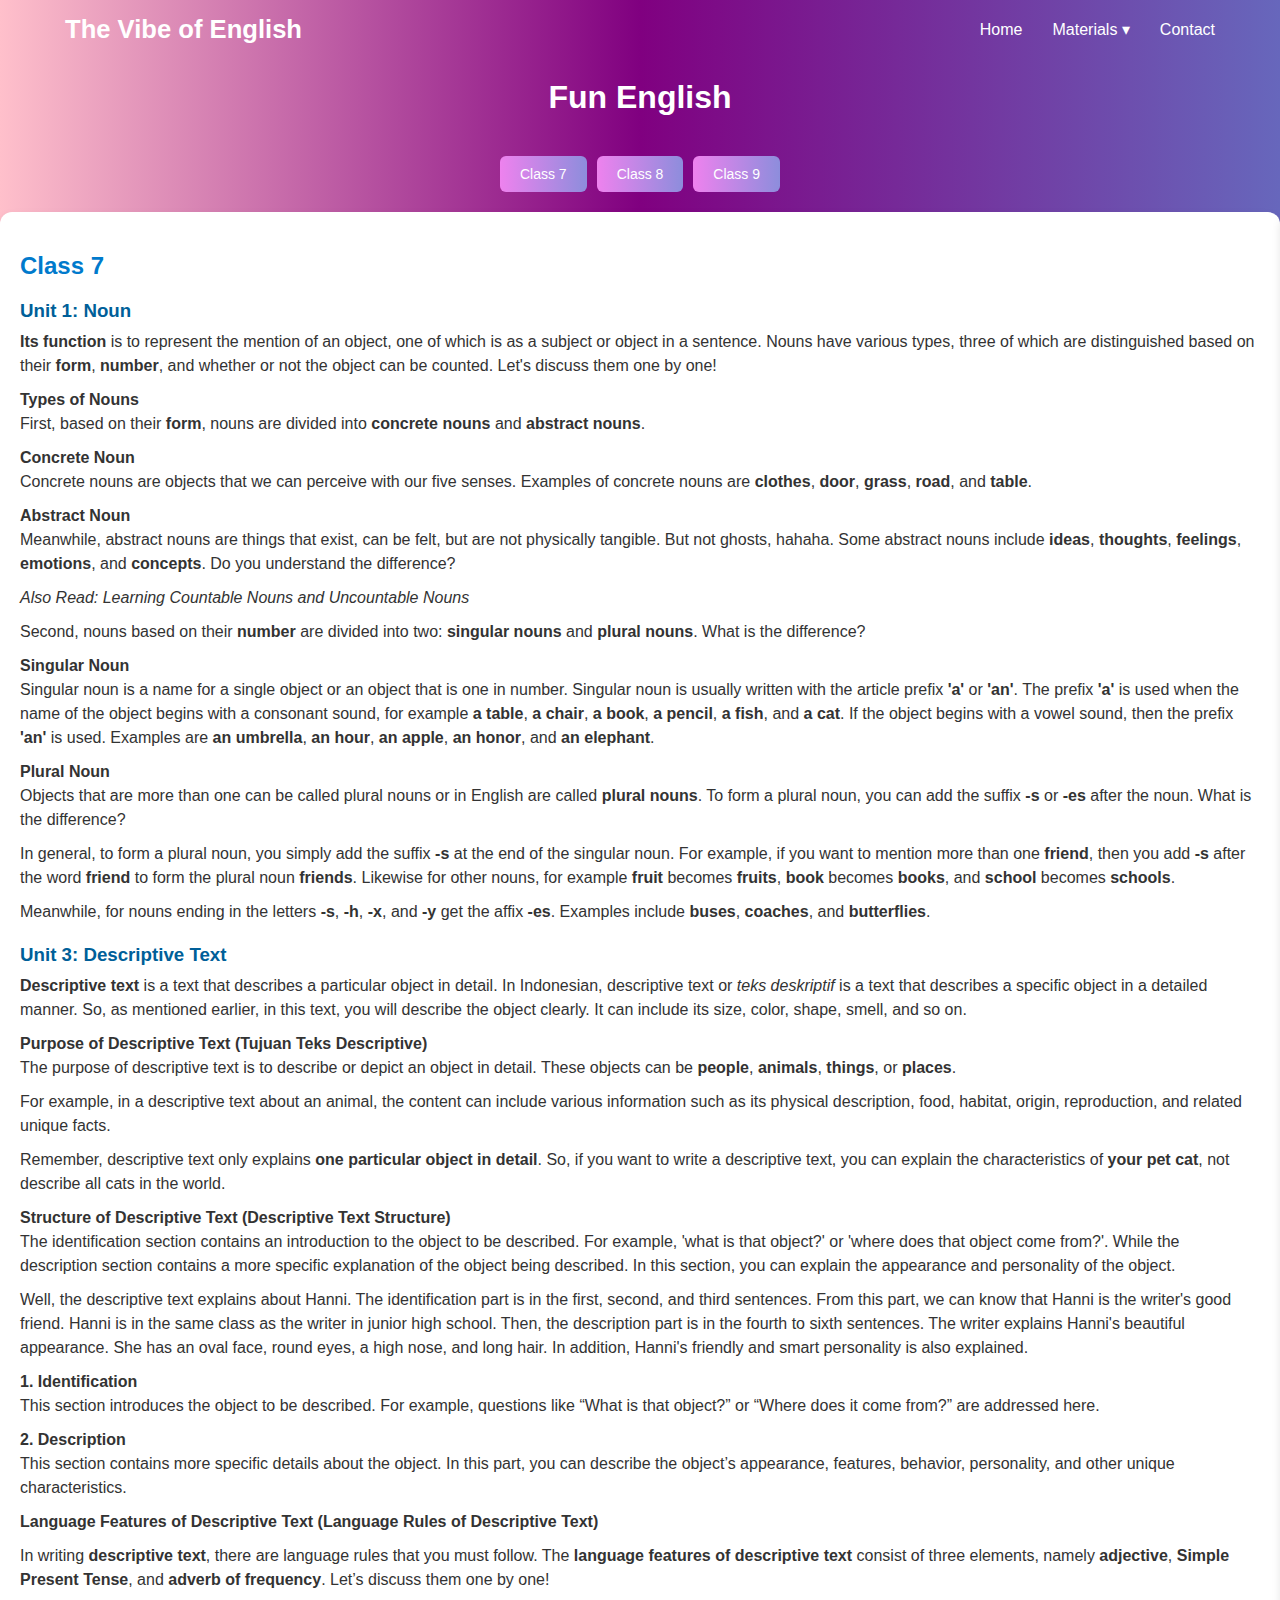
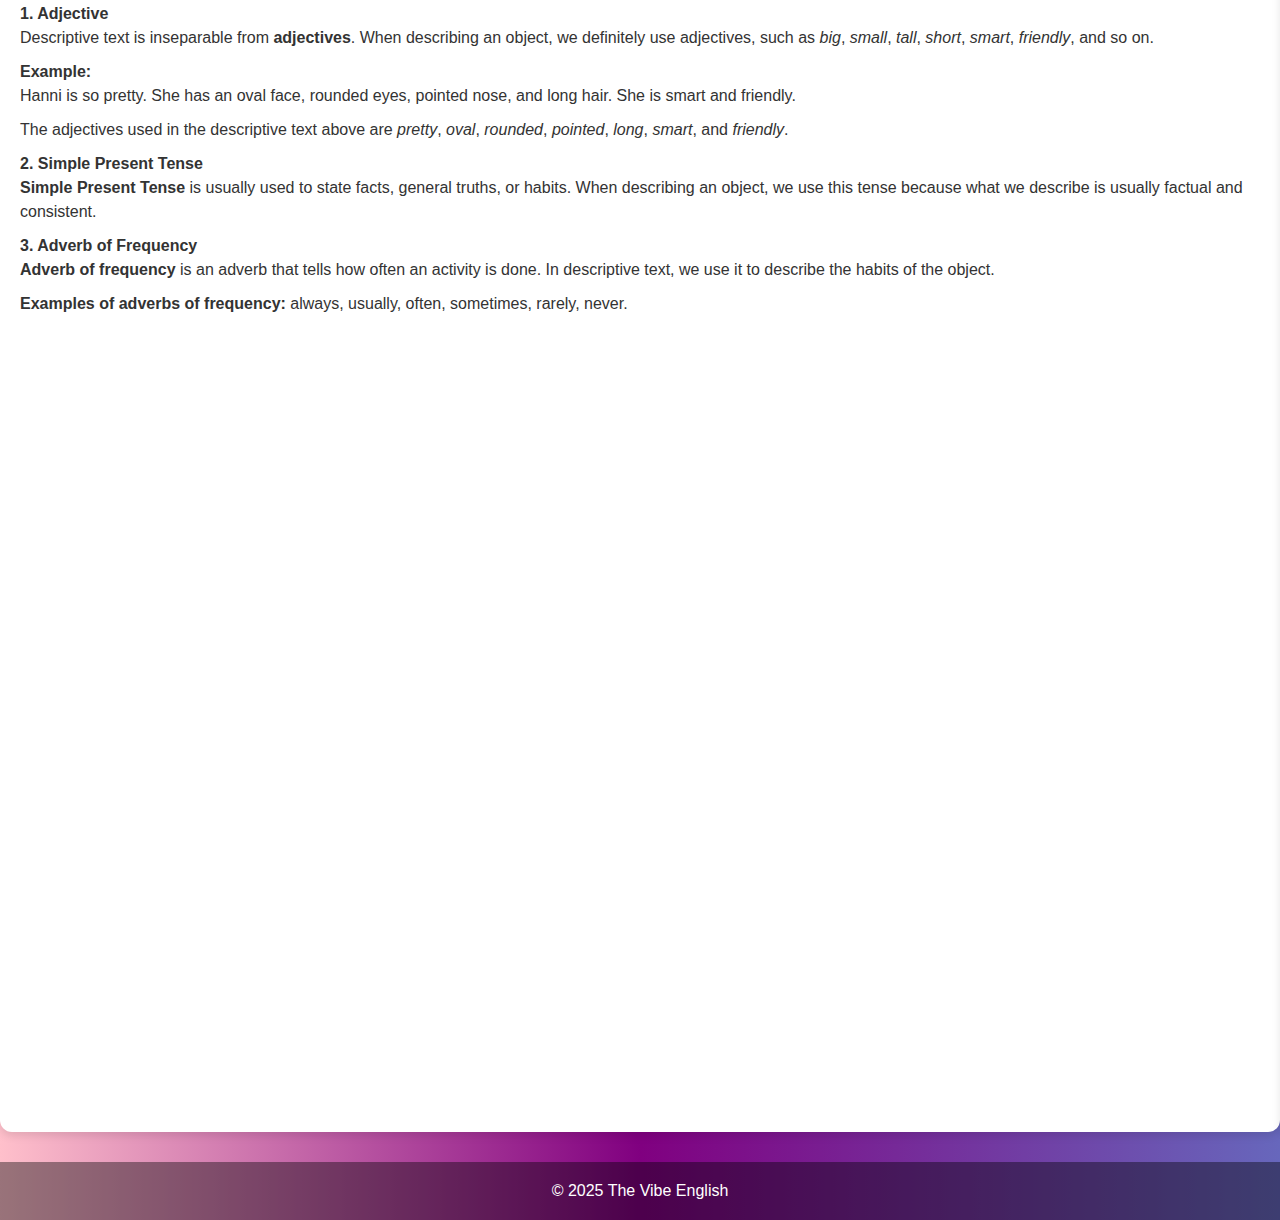
<file: smp.html>
<!DOCTYPE html>
<html lang="id">
<head>
  <meta charset="UTF-8">
  <title>Fun English for Kids</title>
  <style>
    * {
      box-sizing: border-box;
      margin: 0;
      padding: 0;
    }

    body {
      font-family: 'Segoe UI', Tahoma, Geneva, Verdana, sans-serif;
      background: linear-gradient(to right, pink, purple, rgb(103, 103, 188));
      overflow-x: hidden;
      color: #333;
    }

    h1 {
      text-align: center;
      padding: 20px;
      background: linear-gradient(to right, pink, purple, rgb(103, 103, 188));;
      color: white;
      font-size: 2rem;
    }

    .nav {
      display: flex;
      justify-content: center;
      flex-wrap: wrap;
      gap: 10px;
      margin: 20px 0;
    }

    .nav button {
      padding: 10px 20px;
      font-size: 14px;
      background:linear-gradient(to right, violet, rgb(141, 141, 220));
      color: white;
      border: none;
      border-radius: 6px;
      cursor: pointer;
    }

    .nav button:hover {
      background-color: #005f99;
    }

    .slider {
      display: flex;
      transition: transform 0.5s ease-in-out;
      width: 600%;
    }

    .slide {
      width: 100vw;
      flex-shrink: 0;
      padding: 40px 20px;
      background-color: #ffffff;
      border-radius: 12px;
      box-shadow: 0 4px 8px rgba(0,0,0,0.1);
    }

    .slide h2 {
      color: #007acc;
      margin-bottom: 10px;
    }

    .slide h3 {
      margin-top: 20px;
      margin-bottom: 8px;
      color: #005f99;
    }

    .slide p {
      margin-bottom: 10px;
      font-size: 1rem;
      line-height: 1.5;
    }

    .slide ul {
      margin-bottom: 20px;
      padding-left: 20px;
    }

    .slide ul li {
      line-height: 1.6;
    }

    #container {
      overflow: hidden;
      width: 100vw;
      padding: 0;
    }

    .controls {
      text-align: center;
      margin: 30px 0;
    }

    .controls button {
      padding: 12px 24px;
      font-size: 16px;
      margin: 0 15px;
      background: linear-gradient(to right, violet, rgb(141, 141, 220));
      color: white;
      border: none;
      border-radius: 8px;
      cursor: pointer;
      transition: background-color 0.3s;
    }

    .controls button:hover {
      background-color: #007bbd;
    }

    @media (max-width: 768px) {
      .slide {
        padding: 30px 15px;
      }

      .controls button,
      .nav button {
        padding: 10px 20px;
        font-size: 14px;
      }
    }
    .navbar {
      background: linear-gradient(to right, pink, purple, rgb(103, 103, 188));
      padding: 15px 0;
      font-family: sans-serif;
    }

    .navbar-container {
      display: flex;
      justify-content: space-between;
      align-items: center;
      max-width: 1250px;
      margin: auto;
      padding-left: 50px;
      padding-right: 50px;
    }
    .logo-text {
      font-size: 1.6em;
      font-weight: bold;
      color: white;
    }
    .menu {
      display: flex;
      gap: 30px;
      align-items: center;
    }

    .menu a {
      color: white;
      text-decoration: none;
    }

    .dropdown {
      position: relative;
    }

    .dropdown-content {
      display: none;
      position: absolute;
      background-color: #d15cef8e;
      min-width: 160px;
      box-shadow: 0 2px 8px rgba(0, 0, 0, 0.15);
      z-index: 1;
      border-radius: 5px;
    }
    .dropdown-content a {
      color: white;
      padding: 12px 16px;
      display: block;
      text-align: left;
    }
    .dropdown-content a:hover {
      background-color: #357ab76a;
    }

    .dropdown:hover .dropdown-content {
      display:block;
    }
    footer {
      position: relative;
      background:  linear-gradient(to right, pink, purple, rgb(103, 103, 188));
      color: white;
      text-align: center;
      padding: 20px;
      margin-top: 30px;
      font-family: 'Arial';
      overflow: hidden;
      height: 200 px;
    }

    footer::before {
      content: "";
      position: absolute;
      top: 0; left: 0; right: 0; bottom: 0;
      background: rgba(0, 0, 0, 0.4);
      z-index: 1;
    }

    footer p {
      position: relative;
      z-index: 2;
      margin: 0;
    }
  </style>
</head>
<body>
<nav class="navbar">
  <div class="navbar-container">
    <div class="logo-text">The Vibe of English</div>
    <div class="menu">
      <a href="index.html">Home</a>
      <div class="dropdown">
        <a href="#" class="dropbtn">Materials &#9662;</a>
        <div class="dropdown-content">
          <a href="tk.html">Kindergarten Material</a>
          <a href="sd.html">Elementary School Material</a>
          <a href="smp.html">Junior High School Material</a>
          <a href="sma.html">High School Material</a>
        </div>
      </div>
      <a href="kontak.html">Contact</a>
    </div>
  </div>
</nav>
<h1>Fun English</h1>
<div class="nav">
  <button onclick="goToSlide(0)">Class 7</button>
  <button onclick="goToSlide(1)">Class 8</button>
  <button onclick="goToSlide(2)">Class 9</button>

</div>
<div id="container"></div>
  <div class="slider" id="slider">
    <div class="slide">
      <h2>Class 7</h2>
      <h3>Unit 1: Noun</h3>
      <p><strong>Its function</strong> is to represent the mention of an object, one of which is as a subject or object in a sentence. Nouns have various types, three of which are distinguished based on their <strong>form</strong>, <strong>number</strong>, and whether or not the object can be counted. Let's discuss them one by one!</p>

        <p><strong>Types of Nouns</strong><br>
        First, based on their <strong>form</strong>, nouns are divided into <strong>concrete nouns</strong> and <strong>abstract nouns</strong>.</p>

        <p><strong>Concrete Noun</strong><br>
        Concrete nouns are objects that we can perceive with our five senses. Examples of concrete nouns are <strong>clothes</strong>, <strong>door</strong>, <strong>grass</strong>, <strong>road</strong>, and <strong>table</strong>.</p>

        <p><strong>Abstract Noun</strong><br>
        Meanwhile, abstract nouns are things that exist, can be felt, but are not physically tangible. But not ghosts, hahaha. Some abstract nouns include <strong>ideas</strong>, <strong>thoughts</strong>, <strong>feelings</strong>, <strong>emotions</strong>, and <strong>concepts</strong>. Do you understand the difference?</p>

        <p><em>Also Read: Learning Countable Nouns and Uncountable Nouns</em></p>

        <p>Second, nouns based on their <strong>number</strong> are divided into two: <strong>singular nouns</strong> and <strong>plural nouns</strong>. What is the difference?</p>

        <p><strong>Singular Noun</strong><br>
        Singular noun is a name for a single object or an object that is one in number. Singular noun is usually written with the article prefix <strong>'a'</strong> or <strong>'an'</strong>. The prefix <strong>'a'</strong> is used when the name of the object begins with a consonant sound, for example <strong>a table</strong>, <strong>a chair</strong>, <strong>a book</strong>, <strong>a pencil</strong>, <strong>a fish</strong>, and <strong>a cat</strong>. If the object begins with a vowel sound, then the prefix <strong>'an'</strong> is used. Examples are <strong>an umbrella</strong>, <strong>an hour</strong>, <strong>an apple</strong>, <strong>an honor</strong>, and <strong>an elephant</strong>.</p>

        <p><strong>Plural Noun</strong><br>
        Objects that are more than one can be called plural nouns or in English are called <strong>plural nouns</strong>. To form a plural noun, you can add the suffix <strong>-s</strong> or <strong>-es</strong> after the noun. What is the difference?</p>

        <p>In general, to form a plural noun, you simply add the suffix <strong>-s</strong> at the end of the singular noun. For example, if you want to mention more than one <strong>friend</strong>, then you add <strong>-s</strong> after the word <strong>friend</strong> to form the plural noun <strong>friends</strong>. Likewise for other nouns, for example <strong>fruit</strong> becomes <strong>fruits</strong>, <strong>book</strong> becomes <strong>books</strong>, and <strong>school</strong> becomes <strong>schools</strong>.</p>

        <p>Meanwhile, for nouns ending in the letters <strong>-s</strong>, <strong>-h</strong>, <strong>-x</strong>, and <strong>-y</strong> get the affix <strong>-es</strong>. Examples include <strong>buses</strong>, <strong>coaches</strong>, and <strong>butterflies</strong>.</p>

                <h3>Unit 3: Descriptive Text</h3>
            <p><strong>Descriptive text</strong> is a text that describes a particular object in detail. In Indonesian, descriptive text or <em>teks deskriptif</em> is a text that describes a specific object in a detailed manner. So, as mentioned earlier, in this text, you will describe the object clearly. It can include its size, color, shape, smell, and so on.</p>

            <p><strong>Purpose of Descriptive Text (Tujuan Teks Descriptive)</strong><br>
            The purpose of descriptive text is to describe or depict an object in detail. These objects can be <strong>people</strong>, <strong>animals</strong>, <strong>things</strong>, or <strong>places</strong>.</p>

            <p>For example, in a descriptive text about an animal, the content can include various information such as its physical description, food, habitat, origin, reproduction, and related unique facts.</p>

            <p>Remember, descriptive text only explains <strong>one particular object in detail</strong>. So, if you want to write a descriptive text, you can explain the characteristics of <strong>your pet cat</strong>, not describe all cats in the world.</p>

            <p><strong>Structure of Descriptive Text (Descriptive Text Structure)</strong><br>
            The identification section contains an introduction to the object to be described. For example, 'what is that object?' or 'where does that object come from?'. While the description section contains a more specific explanation of the object being described. In this section, you can explain the appearance and personality of the object.</p>

            <p>Well, the descriptive text explains about Hanni. The identification part is in the first, second, and third sentences. From this part, we can know that Hanni is the writer's good friend. Hanni is in the same class as the writer in junior high school. Then, the description part is in the fourth to sixth sentences. The writer explains Hanni's beautiful appearance. She has an oval face, round eyes, a high nose, and long hair. In addition, Hanni's friendly and smart personality is also explained.</p>
            <p><strong>1. Identification</strong><br>
            This section introduces the object to be described. For example, questions like “What is that object?” or “Where does it come from?” are addressed here.</p>

            <p><strong>2. Description</strong><br>
            This section contains more specific details about the object. In this part, you can describe the object’s appearance, features, behavior, personality, and other unique characteristics.</p>

            <p><strong>Language Features of Descriptive Text (Language Rules of Descriptive Text)</strong></p>

            <p>In writing <strong>descriptive text</strong>, there are language rules that you must follow. The <strong>language features of descriptive text</strong> consist of three elements, namely <strong>adjective</strong>, <strong>Simple Present Tense</strong>, and <strong>adverb of frequency</strong>. Let’s discuss them one by one!</p>

            <p><strong>1. Adjective</strong><br>
            Descriptive text is inseparable from <strong>adjectives</strong>. When describing an object, we definitely use adjectives, such as <em>big</em>, <em>small</em>, <em>tall</em>, <em>short</em>, <em>smart</em>, <em>friendly</em>, and so on.</p>

            <p><strong>Example:</strong><br>
            Hanni is so pretty. She has an oval face, rounded eyes, pointed nose, and long hair. She is smart and friendly.</p>

            <p>The adjectives used in the descriptive text above are <em>pretty</em>, <em>oval</em>, <em>rounded</em>, <em>pointed</em>, <em>long</em>, <em>smart</em>, and <em>friendly</em>.</p>

            <p><strong>2. Simple Present Tense</strong><br>
            <strong>Simple Present Tense</strong> is usually used to state facts, general truths, or habits. When describing an object, we use this tense because what we describe is usually factual and consistent.</p>

            <p><strong>3. Adverb of Frequency</strong><br>
            <strong>Adverb of frequency</strong> is an adverb that tells how often an activity is done. In descriptive text, we use it to describe the habits of the object.</p>

            <p><strong>Examples of adverbs of frequency:</strong> always, usually, often, sometimes, rarely, never.</p>
         </div>

    <div class="slide">
      <h2>Class 8</h2>
      <h3>Unit 1: Asking and Giving Opinion</h3>
      <p>In English, asking for opinion means asking for an opinion, while giving opinion means giving an opinion. So, the expression of asking and giving opinion is an expression to ask or give an opinion to someone. When is the expression asking and giving opinion used? In everyday life, we often use this expression, right? Especially when discussing with family or friends to find a solution to a problem. This is also the reason why the expression asking and giving opinion is important. </p>
  <p><strong>Example of Expression of Asking and Giving Opinion Sentences</strong></p>

            <p>How about it? Do you now understand this common expression? Okay, to make it easier to understand, let's move on to examples of the expressions, okay? Let's take a look at the conversation below!</p>

            <p><strong>Jacob:</strong> Ms. Heather, I'd like to show you my essay before I submit it to the national essay competition. Would you give me your opinion on it?</p>
            <p><strong>Ms. Heather:</strong> Let me see.</p>

            <p>In the conversation above, Jacob asked Ms. Heather for her opinion using the expression: <em>Would you give me your opinion on it?</em> This is one of the expressions of asking for opinion.</p>

            <p><strong>1. Example of Asking for Opinion in Formal Situations</strong></p>
            <p>Formal expressions are suitable for teachers, parents, or formal discussions:</p>
            <ul>
            <li>Would you give me your opinion on my homework?</li>
            <li>What are your views on the President Election issue?</li>
            <li>Do you have any ideas for next holiday?</li>
            <li>What are your feelings about our next school trip?</li>
            <li>Have you got any comments on the last final exam?</li>
            </ul>

            <p><strong>2. Example of Asking for Opinion in Informal Situations</strong></p>
            <p>Informal expressions are used with friends or in casual settings:</p>
            <ul>
            <li>What do you think about our new friends?</li>
            <li>What is your opinion about World Cup 2018?</li>
            <li>How about a glass of milk before going to bed?</li>
            <li>Do you think they will win?</li>
            <li>This food is really delicious, don't you think so?</li>
            </ul>

            <p><strong>3. Example of Giving Opinion in Formal Situations</strong></p>
            <p>Use these when speaking in a respectful or formal context:</p>
            <ul>
            <li>I personally believe…</li>
            <li>I personally consider…</li>
            <li>My own view of the matter is…</li>
            <li>If I had my view, I would…</li>
            </ul>

            <p><strong>4. Example of Giving Opinion in Informal Situations</strong></p>
            <p>These expressions are suitable for everyday conversation:</p>
            <ul>
            <li>In my opinion, …</li>
            <li>Not everyone will agree with me, but …</li>
            <li>I think that…</li>
            <li>From my point of view, …</li>
            <li>As for me…</li>
            </ul>

            <p><strong>How to Respond to Asking for Opinion</strong></p>

            <p><strong>Agree or Disagree Response</strong></p>
            <p>When someone uses expressions like “don't you think…?”, you can agree or disagree:</p>

            <p><strong>Dialogue 1</strong></p>
            <p><strong>Emon:</strong> Bima, don't you think Math is difficult?</p>
            <p><strong>Bima:</strong> Hmm, I don't think so. If you keep practicing, Math becomes easier.</p>

            <p><strong>Dialogue 2</strong></p>
            <p><strong>Bila:</strong> What do you think about this bag?</p>
            <p><strong>Emon:</strong> I think it's cool, but it's too big for you, don't you think so?</p>
            <p><strong>Bila:</strong> Uhm, yes, I think so. Let's ask for a smaller one.</p>

            <p><strong>Opinion Response</strong></p>
            <p>When someone asks your opinion directly, you can answer by giving your thoughts:</p>

            <p><strong>Teacher:</strong> What do you think of the tortoise?</p>
            <p><strong>Emon:</strong> I think the tortoise is hardworking.</p>
            <p><strong>Teacher:</strong> Good! What do you think of the hare?</p>
            <p><strong>Bagus:</strong> The hare is too arrogant. That's why he lost!</p>

            <p><strong>Example Dialogue of Asking and Giving Opinion</strong></p>

            <p><strong>Emon:</strong> Nara, that is a very nice dress. Wow, you look gorgeous!</p>
            <p><strong>Nara:</strong> Thanks, Emon. What do you think?</p>
            <p><strong>Emon:</strong> I think it fits you nicely! I love the color. It suits your skin tone, don't you think so?</p>
            <p><strong>Nara:</strong> Yes, I agree with you. It's pretty and I like it.</p>

        <h3>Unit 2: Narrative Text</h3>
        <p>Narrative text is a type of text that tells a chronological story in the past tense. In Indonesian, narrative text is a type of text that tells a story in sequence in past tense sentences. Usually, this story is fictional and aims to entertain its readers. Therefore, the aim of narrative text is to entertain the readers through the amusing story. Remember, the purpose of narrative text is only to entertain its readers.</p>
        <p><strong>Language Features of Narrative Text (Language Rules of Narrative Text)</strong></p>

        <p>So, based on the example of narrative text with the title The Ugly Duckling above, let's look at the language rules in the following narrative text. </p>

        <p><strong>1. Past Tenses</strong></p>
        <p>Narrative text uses the past tense because the story takes place in the past. There are three types of past tense that often appear:</p>

        <p><strong>2. Adverb of Time</strong></p>
        <p>Narrative texts are usually told in a sequence of events or a storyline, which we call a plot. Therefore, adverbs of time are important to help guide the reader through the events.</p>

        <p><strong>3. Time Conjunctions</strong></p>
        <p>Time conjunctions are used to connect one event to another in a story. These help create a clear and logical sequence of events. Here are some examples of time conjunctions commonly used in narrative texts:</p>

        <p><strong>4. Direct Speech</strong></p>
        <p>Direct speech is a sentence or phrase spoken by a character in a story. It makes the story feel more realistic and engaging.</p>
      </div>

      <div class="slide">
      <h2>Class 9</h2>
      <h3>Unit 1: Conditional Sentence</h3>
      <p><strong>Conditional</strong> means depending on the condition when someone speaks. The definition of a conditional sentence is a supposition sentence when someone wants to express a condition that is different from reality. For example, <strong>"If the weather is nice, we can have a picnic."</strong></p>

<p>In this case, the condition may be something that could happen, or even something that is impossible to achieve.</p>

<p><strong>Conditional sentences</strong> consist of two parts, namely <strong>if-clause</strong> and <strong>result clause</strong>. Conditional clauses describe conditions or situations that must be met to produce the action described in the result clause.</p>

<p><strong>When Can We Use Conditional Sentences?</strong></p>

<p>Conditional sentences can be used when facing situations such as:</p>

<p><strong>1. Zero Conditional Sentence (Conditional Sentences Type 0)</strong><br>
Conditional sentence type 0 is a sentence to express conditions in the form of actions that are <strong>general truths</strong>, <strong>true statements</strong>, or events that commonly occur.</p>

<p>The formula for conditional sentence type 0 is:<br>
<strong>If + Subject + Verb 1, Subject + Verb 1 + Complement</strong><br>
which adopts the formula from the <strong>simple present tense</strong>.</p>

<ul>
  <li>If you eat your lunch box, mother feels happy.</li>
  <li>Mother comforts me if I feel scared.</li>
  <li>If red mixes with white, it definitely turns out pink.</li>
</ul>

<p><strong>2. First Conditional Sentence (Conditional Sentences Type 1)</strong><br>
In conditional sentence type 1, you can express conditions that <strong>may occur in the future</strong>. This sentence is also called <strong>future conditional type 1</strong> because it uses the <strong>simple future tense</strong> pattern.</p>

<p>The formula is:<br>
<strong>If + Subject + Verb 1, Subject + Will + Verb 1 + Complement</strong></p>

<ul>
  <li>If you are here, I will tell you my feelings.</li>
  <li>Anto will come if Putri invites him to her birthday party.</li>
  <li>If Desi and Ratu have their dinner late, they will catch a cold.</li>
</ul>

<p><strong>3. Second Conditional Sentence (Conditional Sentence Type 2)</strong><br>
This type refers to <strong>conditions that are impossible to occur</strong> (at present or in the future).</p>

<p>It uses the <strong>simple past tense</strong> in the if-clause and <strong>would + Verb 1</strong> in the result clause.</p>

<p>The formula is:<br>
<strong>If + Subject + Verb 2, Subject + Would + Verb 1 + Complement</strong></p>

<ul>
  <li>If she were rich, she would travel the world.</li>
  <li>If you worked out, you would have an ideal body shape.</li>
  <li>We would feel nervous if we met the President.</li>
</ul>

<p><em>Note:</em> In conditional sentences, singular subjects such as <strong>he, she, it</strong> use <strong>were</strong>, not <strong>was</strong>.</p>

<p><strong>4. Third Conditional Sentence (Conditional Sentence Type 3)</strong><br>
This form is used to express that a <strong>condition could have happened in the past</strong>, or to state a situation that <strong>should not have happened</strong> in the past, but did.</p>

<p>It uses the <strong>past perfect tense</strong> in the if-clause and <strong>would have + Verb 3</strong> in the main clause.</p>

<p>The formula is:<br>
<strong>If + Subject + Had + Verb 3, Subject + Would Have + Verb 3 + Complement</strong></p>

<ul>
  <li>If you had been more careful, you wouldn’t have had an accident.</li>
  <li>Sinta would have helped you if you had asked her.</li>
  <li>If he had known, he wouldn’t have done it.</li>
</ul>

<p><strong>Key Functions of Conditional Sentences:</strong></p>
<ul>
  <li>Stating events that are not real; just as we imagine,</li>
  <li>Expressing events that may occur in the future,</li>
  <li>Indicating an event that is impossible to happen,</li>
  <li>Showing general truths or frequently occurring habits,</li>
  <li>Telling about past events that did not go as expected, often with regret.</li>
</ul>
</div>
</div>
<script>
  let currentSlide = 0;
  const slider = document.getElementById('slider');
  const totalSlides = 6;

  function updateSlide() {
    slider.style.transform = `translateX(-${currentSlide * 100}vw)`;
  }

  function nextSlide() {
    if (currentSlide < totalSlides - 1) {
      currentSlide++;
      updateSlide();
    }
  }

  function prevSlide() {
    if (currentSlide > 0) {
      currentSlide--;
      updateSlide();
    }
  }

  function goToSlide(index) {
    currentSlide = index;
    updateSlide();
  }
</script>
<footer>
  <p>&copy; 2025 The Vibe English</p>
</footer>
</body>
</html>
</file>
